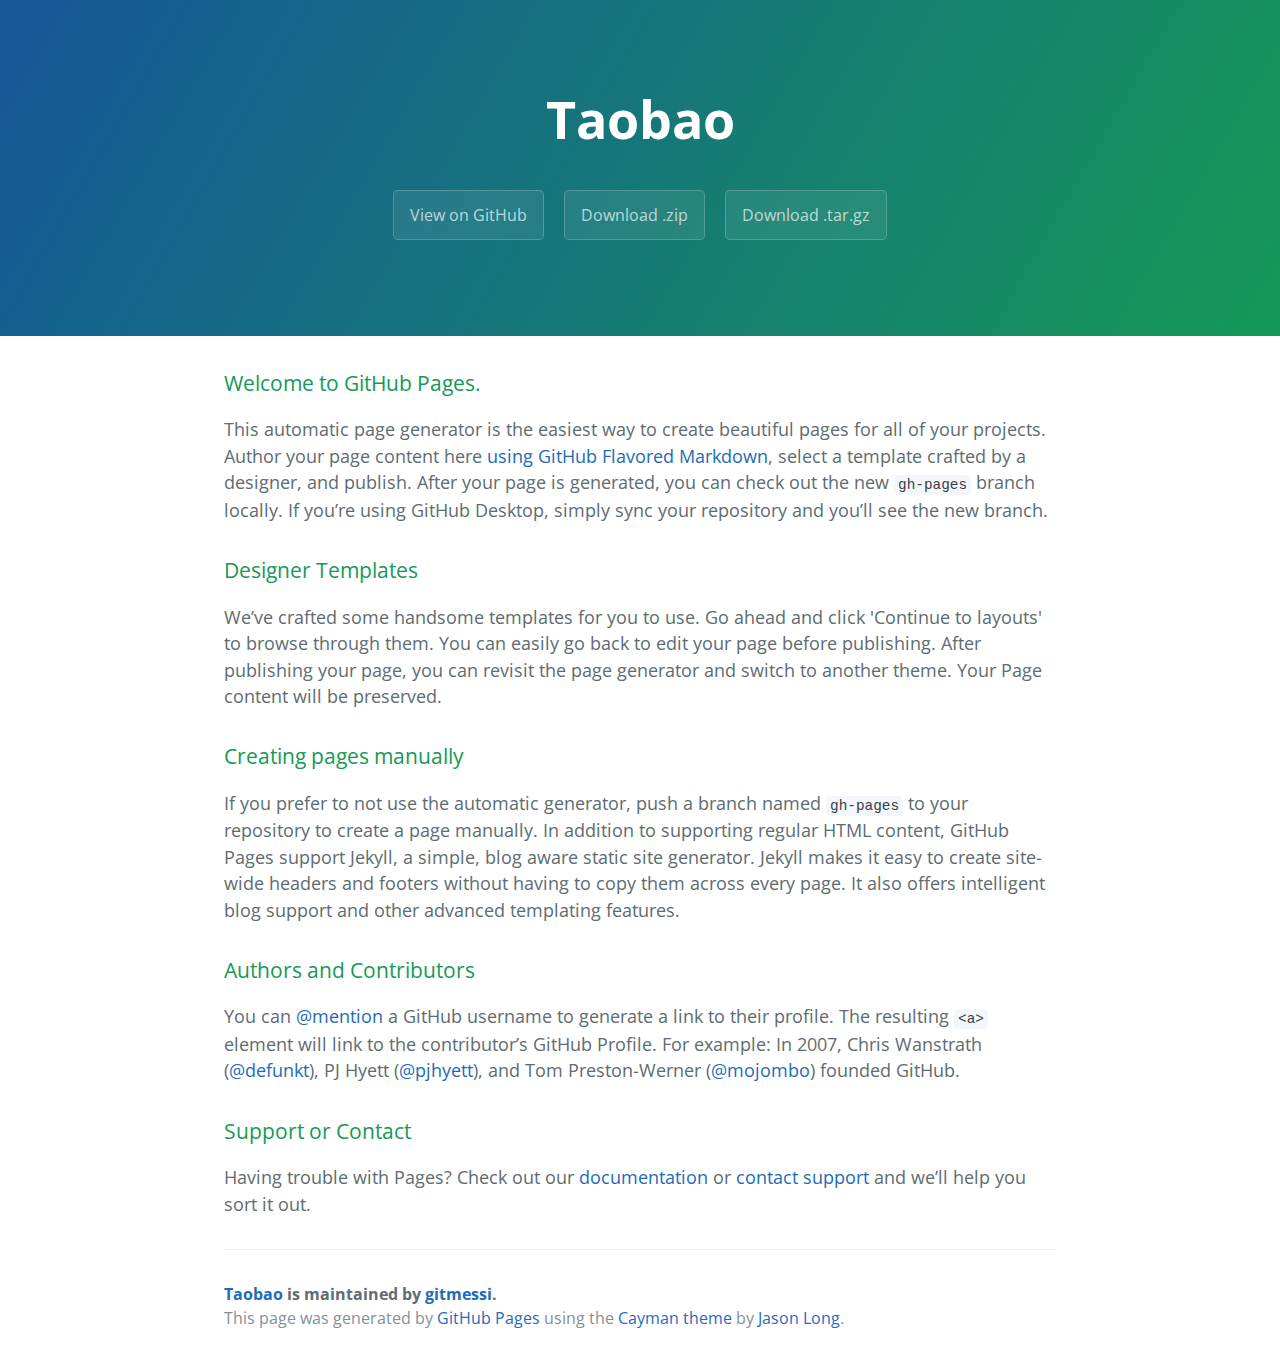
<file: index.html>
<!DOCTYPE html>
<html lang="en-us">
  <head>
    <meta charset="UTF-8">
    <title>Taobao by gitmessi</title>
    <meta name="viewport" content="width=device-width, initial-scale=1">
    <link rel="stylesheet" type="text/css" href="stylesheets/normalize.css" media="screen">
    <link href='https://fonts.googleapis.com/css?family=Open+Sans:400,700' rel='stylesheet' type='text/css'>
    <link rel="stylesheet" type="text/css" href="stylesheets/stylesheet.css" media="screen">
    <link rel="stylesheet" type="text/css" href="stylesheets/github-light.css" media="screen">
  </head>
  <body>
    <section class="page-header">
      <h1 class="project-name">Taobao</h1>
      <h2 class="project-tagline"></h2>
      <a href="https://github.com/gitmessi/taobao" class="btn">View on GitHub</a>
      <a href="https://github.com/gitmessi/taobao/zipball/master" class="btn">Download .zip</a>
      <a href="https://github.com/gitmessi/taobao/tarball/master" class="btn">Download .tar.gz</a>
    </section>

    <section class="main-content">
      <h3>
<a id="welcome-to-github-pages" class="anchor" href="#welcome-to-github-pages" aria-hidden="true"><span aria-hidden="true" class="octicon octicon-link"></span></a>Welcome to GitHub Pages.</h3>

<p>This automatic page generator is the easiest way to create beautiful pages for all of your projects. Author your page content here <a href="https://guides.github.com/features/mastering-markdown/">using GitHub Flavored Markdown</a>, select a template crafted by a designer, and publish. After your page is generated, you can check out the new <code>gh-pages</code> branch locally. If you’re using GitHub Desktop, simply sync your repository and you’ll see the new branch.</p>

<h3>
<a id="designer-templates" class="anchor" href="#designer-templates" aria-hidden="true"><span aria-hidden="true" class="octicon octicon-link"></span></a>Designer Templates</h3>

<p>We’ve crafted some handsome templates for you to use. Go ahead and click 'Continue to layouts' to browse through them. You can easily go back to edit your page before publishing. After publishing your page, you can revisit the page generator and switch to another theme. Your Page content will be preserved.</p>

<h3>
<a id="creating-pages-manually" class="anchor" href="#creating-pages-manually" aria-hidden="true"><span aria-hidden="true" class="octicon octicon-link"></span></a>Creating pages manually</h3>

<p>If you prefer to not use the automatic generator, push a branch named <code>gh-pages</code> to your repository to create a page manually. In addition to supporting regular HTML content, GitHub Pages support Jekyll, a simple, blog aware static site generator. Jekyll makes it easy to create site-wide headers and footers without having to copy them across every page. It also offers intelligent blog support and other advanced templating features.</p>

<h3>
<a id="authors-and-contributors" class="anchor" href="#authors-and-contributors" aria-hidden="true"><span aria-hidden="true" class="octicon octicon-link"></span></a>Authors and Contributors</h3>

<p>You can <a href="https://help.github.com/articles/basic-writing-and-formatting-syntax/#mentioning-users-and-teams" class="user-mention">@mention</a> a GitHub username to generate a link to their profile. The resulting <code>&lt;a&gt;</code> element will link to the contributor’s GitHub Profile. For example: In 2007, Chris Wanstrath (<a href="https://github.com/defunkt" class="user-mention">@defunkt</a>), PJ Hyett (<a href="https://github.com/pjhyett" class="user-mention">@pjhyett</a>), and Tom Preston-Werner (<a href="https://github.com/mojombo" class="user-mention">@mojombo</a>) founded GitHub.</p>

<h3>
<a id="support-or-contact" class="anchor" href="#support-or-contact" aria-hidden="true"><span aria-hidden="true" class="octicon octicon-link"></span></a>Support or Contact</h3>

<p>Having trouble with Pages? Check out our <a href="https://help.github.com/pages">documentation</a> or <a href="https://github.com/contact">contact support</a> and we’ll help you sort it out.</p>

      <footer class="site-footer">
        <span class="site-footer-owner"><a href="https://github.com/gitmessi/taobao">Taobao</a> is maintained by <a href="https://github.com/gitmessi">gitmessi</a>.</span>

        <span class="site-footer-credits">This page was generated by <a href="https://pages.github.com">GitHub Pages</a> using the <a href="https://github.com/jasonlong/cayman-theme">Cayman theme</a> by <a href="https://twitter.com/jasonlong">Jason Long</a>.</span>
      </footer>

    </section>

  
  </body>
</html>
</file>
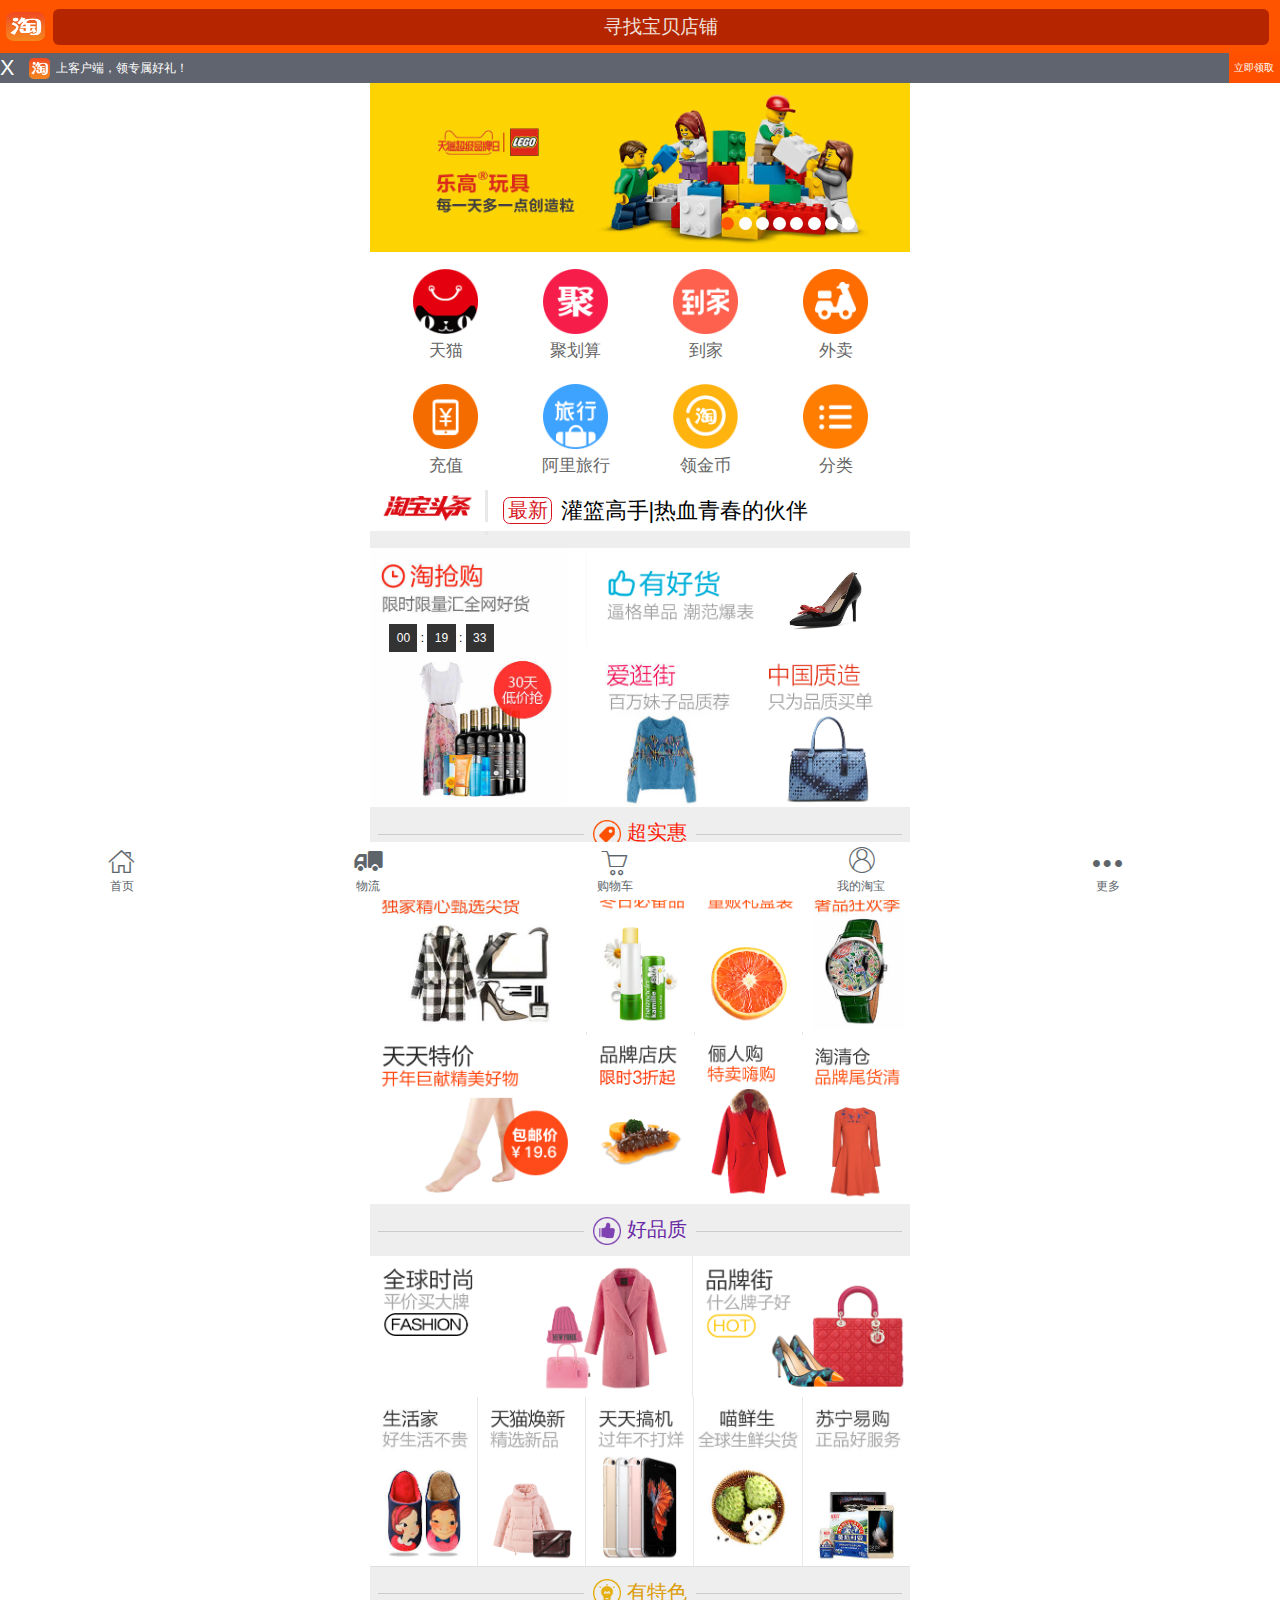
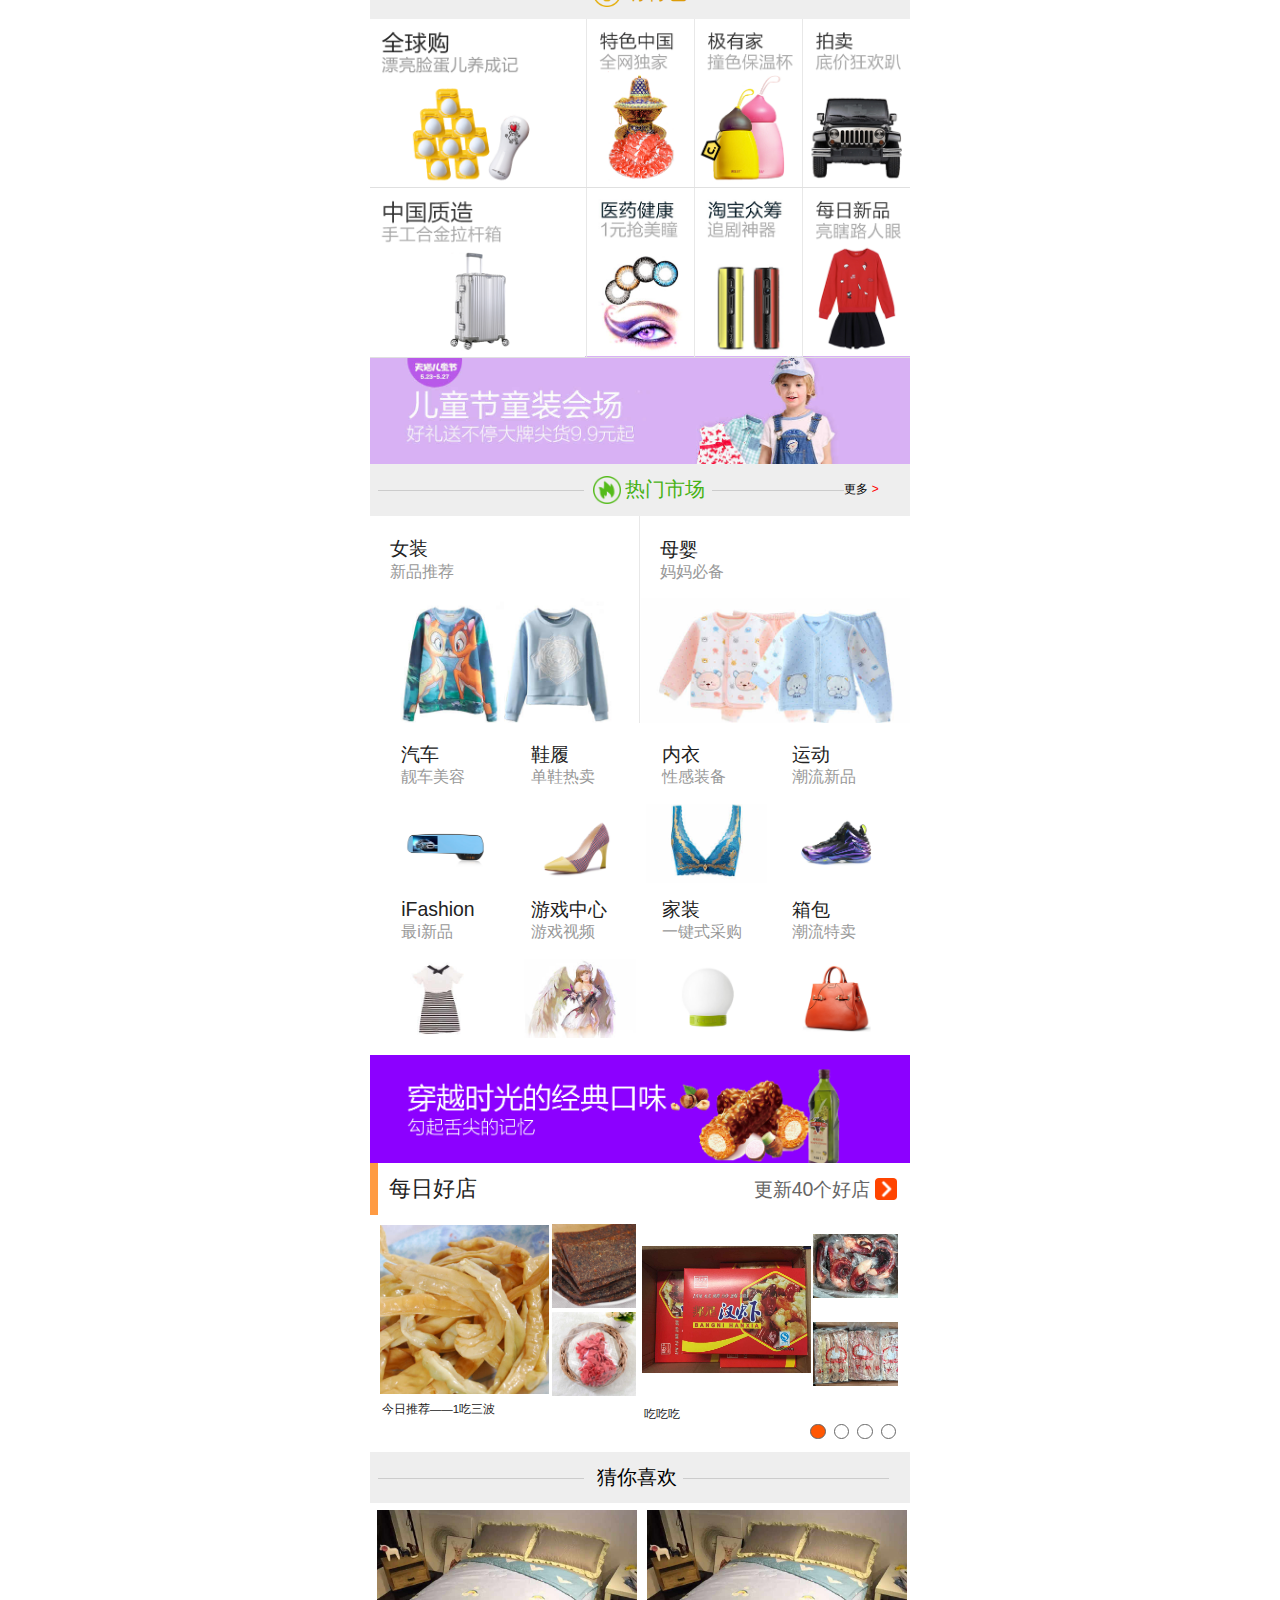
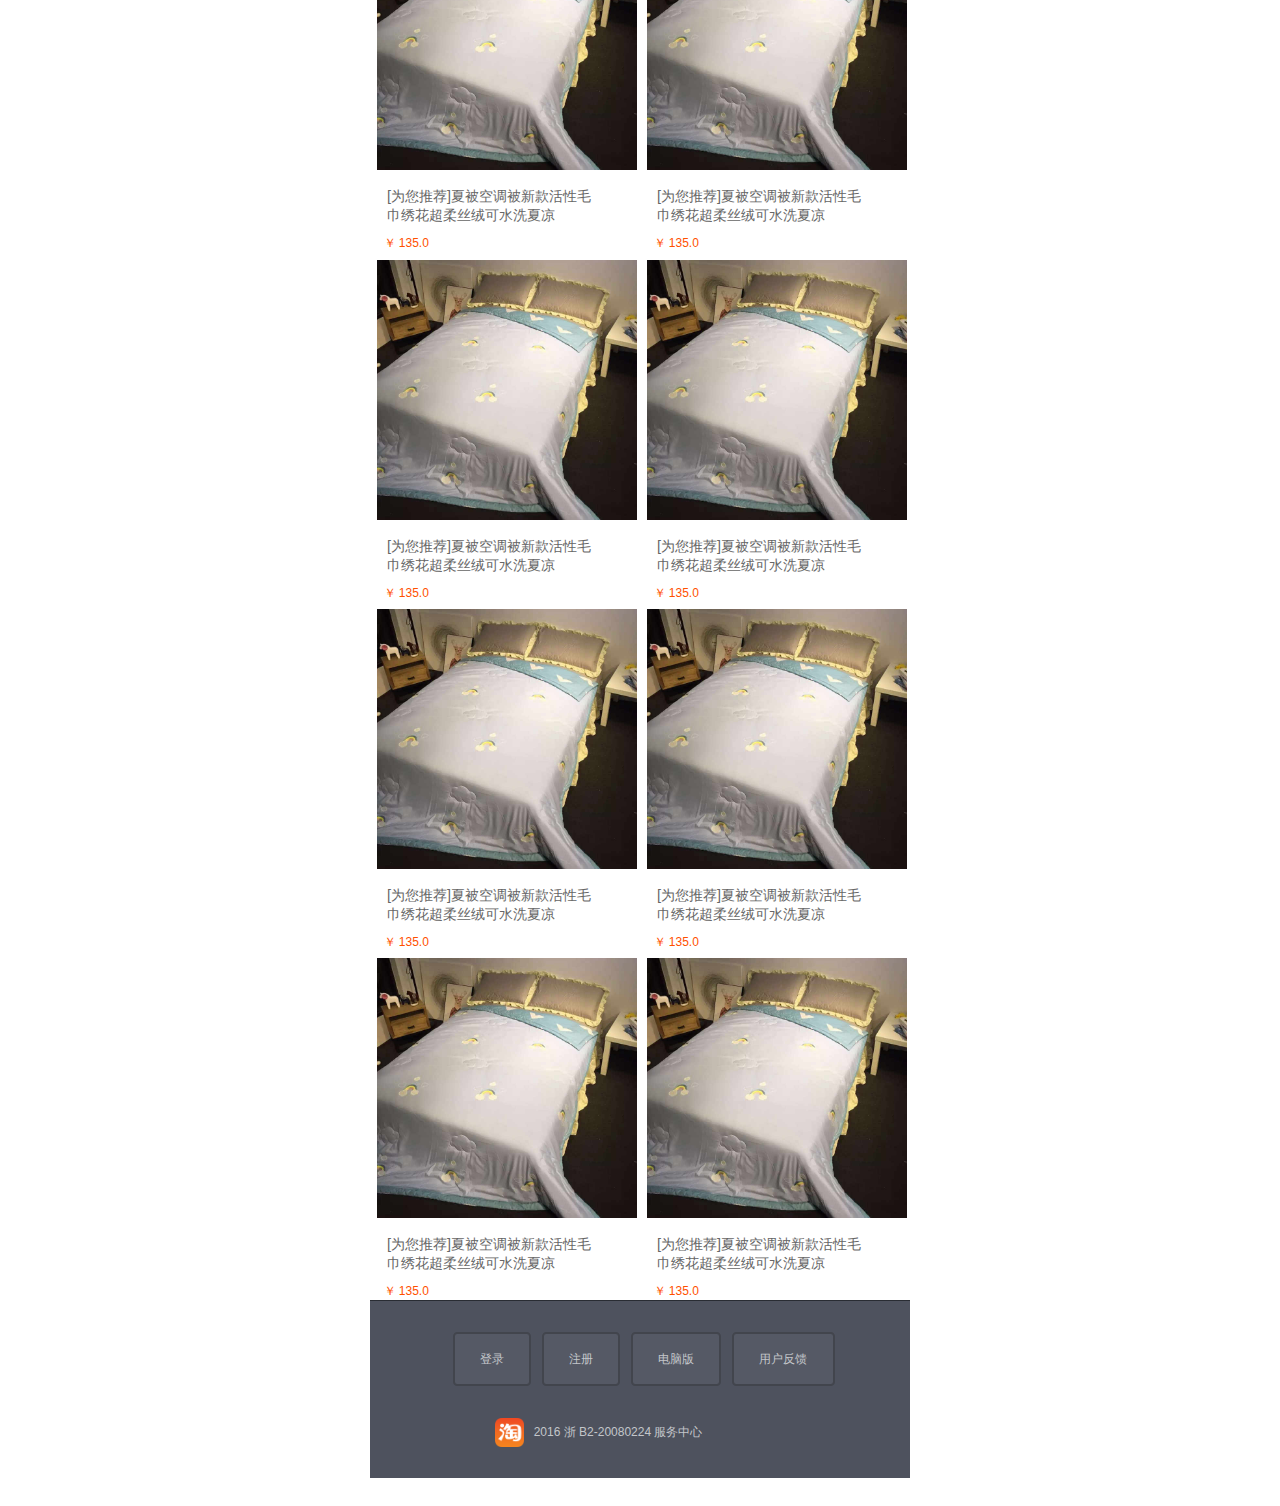
<file: html/taobao.html>
<!DOCTYPE html>
<html lang="en">
<head>
	<!--当前页面编码-->
	<meta charset="UTF-8">
	<title>淘宝首页</title>
	<!--网页关键词-->
	<meta name="keywords" content="">
	<!--网页描述-->
	<meta name="description" content="">
	<!--适配当前屏幕-->
	<!-- <meta name="viewport" content="width=device-width, initial-scale=1.0, maximum-scale=1.0, user-scalable=no"/> -->
	 <!--禁止自动识别电话号码-->
    <meta name="format-detection" content="telephone=no" />
    <!--禁止自动识别邮箱-->
    <meta name="format-detection" content="email=no"  />
    <script type="text/javascript" src="../public/js/flexible_css.js"></script>
	<script type="text/javascript" src="../public/js/flexible.js"></script>
	<link rel="stylesheet" type="text/css" href="../public/css/shouye.css">
	<script type="text/javascript" src="../public/js/jquery.js"></script>
	<script type="text/javascript" src="../public/js/shouye.js"></script>
</head>
<body>
	<header>
		<div class="header-wrap">
			<div class="search">
				<span>
					寻找宝贝店铺
				</span>
			</div>
		</div>
		<div class="scroll-colse">
			<a href="###" class="a-1">X</a>
			<a href="" class="a-2">
				<p>
					<b class="b-1">
						<img src="../public/images/index.png">
					</b>
					<span>上客户端，领专属好礼！</span>
					<b class="b-2">立即领取</b>
				</p>
			</a>
		</div>
	</header>
	
<div class="content">
	<div class="scroll-wrap">
		<div class="slide-banner">
			<ul class="oul">
				<li><img src="../public/images/TB1hPk_JVXXXXX3XXXXdIns_XXX-1125-352.jpg_q50.jpg"></li>
				<li><img src="../public/images/TB1EFrfJVXXXXbOXpXXXXXXXXXX-1125-352.jpg_q50.jpg"></li>
				<li><img src="../public/images/TB15RgGJVXXXXcOXpXXXXXXXXXX-1125-352.jpg_q50.jpg"></li>
				<li><img src="../public/images/TB1ZM7HJVXXXXauXVXXSutbFXXX.jpg_q50.jpg"></li>
				<li><img src="../public/images/TB1fuUNJVXXXXbUXFXXXXXXXXXX-1125-352.jpg_q50.jpg"></li>
				<li><img src="../public/images/TB1kdsIJVXXXXXrXpXXXXXXXXXX-1125-352.jpg_q50.jpg"></li>	
				<li><img src="../public/images/TB1Hg95JVXXXXctXXXXSutbFXXX.jpg_q50.jpg"></li>
				<li><img src="../public/images/TB1zkcIJVXXXXbfXpXXXXXXXXXX-1125-352.jpg_q50.jpg"></li>
			</ul>
			
				<ul class="smal">
					<li class="thistital"></li>
					<li></li>
					<li></li>
					<li></li>
					<li></li>
					<li></li>
					<li></li>
					<li></li>
				</ul>		
		</div>

		<div class="center">
			<div class="center-top">
				<div class="top-1">
					<div class="top-2">
						<div class="top-3">
							<div class="top-4" style="background-image: url(../public/images/TB1eSyDGFXXXXaRXVXXszjdGpXX-140-140.png);"></div>
						</div>
						<div class="tm">
							天猫
						</div>
					</div>
				</div>
				<div class="top-1">
					<div class="top-2">
						<div class="top-3">
							<div class="top-4" style="background-image: url(../public/images/TB1unlMIVXXXXauXXXXszjdGpXX-140-140.png);"></div>
						</div>
						<div class="tm">
							聚划算
						</div>
					</div>
				</div>
				<div class="top-1">
					<div class="top-2">
						<div class="top-3">
							<div class="top-4" style="background-image: url(../public/images/TB12SU6MpXXXXXzXVXXszjdGpXX-140-140.png);"></div>
						</div>
						<div class="tm">
							到家
						</div>
					</div>
				</div>
				<div class="top-1">
					<div class="top-2">
						<div class="top-3">
							<div class="top-4" style="background-image: url(../public/images/TB14wW7JFXXXXbOXFXXszjdGpXX-140-140.png);"></div>
						</div>
						<div class="tm">
							外卖
						</div>
					</div>
				</div>
				<div class="top-1">
					<div class="top-2">
						<div class="top-3">
							<div class="top-4" style="background-image: url(../public/images/TB1pAV7HXXXXXX5aXXXszjdGpXX-140-140.png);"></div>
						</div>
						<div class="tm">
							充值
						</div>
					</div>
				</div>
				<div class="top-1">
					<div class="top-2">
						<div class="top-3">
							<div class="top-4" style="background-image: url(../public/images/TB1GafkKVXXXXcLXFXXszjdGpXX-140-140.png);"></div>
						</div>
						<div class="tm">
							阿里旅行
						</div>
					</div>
				</div>
				<div class="top-1">
					<div class="top-2">
						<div class="top-3">
							<div class="top-4" style="background-image: url(../public/images/TB1hW9KGFXXXXXLXpXXszjdGpXX-140-140.png);"></div>
						</div>
						<div class="tm">
							领金币
						</div>
					</div>
				</div>
				<div class="top-1">
					<div class="top-2">
						<div class="top-3">
							<div class="top-4" style="background-image: url(../public/images/TB1Ed9LGFXXXXc3XXXXszjdGpXX-140-140.png);"></div>
						</div>
						<div class="tm">
							分类
						</div>
					</div>
				</div>
			</div>
			<div class="center-bottom">
				<div class="bottom clearfix">
					<span class="span-1"><img src="../public/images/TB12wM3HXXXXXbxapXXdFmWHFXX-207-60.png"></span>
					<span class="span-2">最新</span>
					<span class="span-3">灌篮高手|热血青春的伙伴</span>
				</div>
				<div class="bottom clearfix">
					<span class="span-1"><img src="../public/images/TB12wM3HXXXXXbxapXXdFmWHFXX-207-60.png"></span>
					<span class="span-2">最新</span>
					<span class="span-3">呵呵呵</span>
				</div>
				<div class="bottom clearfix">
					<span class="span-1"><img src="../public/images/TB12wM3HXXXXXbxapXXdFmWHFXX-207-60.png"></span>
					<span class="span-2">最新</span>
					<span class="span-3">哈哈哈</span>
				</div>
			</div>
		</div>

		<div class="kbg">	
		</div>
	</div>

	<!-- 淘抢购 -->
	<div class="tqg">
		<div class="tqg-1">
			<div class="tqg-1-1">
				<div class="sj">
					<span class="span-1">00</span>
					<span>:</span>
					<span class="span-1">19</span>
					<span>:</span>
					<span class="span-1">33</span>
				</div>
			</div>
		</div>
		<div class="tqg-2">
			<div class="tqg-2-1">
				<div class="left"></div>
				<div class="right"></div>
			</div>
			<div class="tqg-2-2">
				<div class="left-1"></div>
				<div class="right-1"></div>
			</div>
		</div>
	</div>

	<div class="csh">
		<div class="csh-1"></div>
		<div class="csh-2"></div>
		<div class="csh-3">超实惠</div>
		<div class="csh-4"></div>
	</div>

	<!-- 非常大牌 -->
	<div class="dp">
		<div class="dp-1"></div>
		<div class="dp-2"></div>
		<div class="dp-3"></div>
		<div class="dp-2"></div>
		<div class="dp-4"></div>
		<div class="dp-2"></div>
		<div class="dp-5"></div>
	</div>
	<div class="dp2">
		<div class="dp-1"></div>
		<div class="dp-2"></div>
		<div class="dp-3"></div>
		<div class="dp-2"></div>
		<div class="dp-4"></div>
		<div class="dp-2"></div>
		<div class="dp-5"></div>
	</div>

	<div class="hpz">
		<div class="csh-1"></div>
		<div class="csh-2"></div>
		<div class="csh-3">好品质</div>
		<div class="csh-4"></div>
	</div>


	<!-- 好品质 -->
	<div class="qqs">
		<div class="qqs-1"></div>
		<div class="qqs-2"></div>
		<div class="qqs-3"></div>
	</div>
	<div class="qqs2">
		<div class="qqs-1"></div>
		<div class="qqs-2"></div>
		<div class="qqs-3"></div>
		<div class="qqs-2"></div>
		<div class="qqs-4"></div>
		<div class="qqs-2"></div>
		<div class="qqs-5"></div>
		<div class="qqs-2"></div>
		<div class="qqs-6"></div>
		<div class="qqs-7"></div>
	</div>



	<div class="yts">
		<div class="csh-1"></div>
		<div class="csh-2"></div>
		<div class="csh-3">有特色</div>
		<div class="csh-4"></div>
	</div>

	<!-- 有特色 -->

	<div class="qqg">
		<div class="qqg-1"></div>
		<div class="qqg-2"></div>
		<div class="qqg-3"></div>
		<div class="qqg-2"></div>
		<div class="qqg-4"></div>
		<div class="qqg-2"></div>
		<div class="qqg-5"></div>
		<div class="qqg-6"></div>
	</div>
	<div class="qqg2">
		<div class="qqg-1"></div>
		<div class="qqg-2"></div>
		<div class="qqg-3"></div>
		<div class="qqg-2"></div>
		<div class="qqg-4"></div>
		<div class="qqg-2"></div>
		<div class="qqg-5"></div>
		<div class="qqg-6"></div>
	</div>

	<div class="bj">		
	</div>

	<div class="rmsc">
		<div class="csh-1"></div>
		<div class="csh-2"></div>
		<div class="csh-3">热门市场</div>
		<div class="csh-4"></div>
		<div class="csh-5">更多 <span> ></span></div>
	</div>

	<div class="sc">
		<div class="sc-1">
			<div class="sc-1-1">女装</div>
			<div class="sc-1-2">新品推荐</div>
			<div class="sc-1-3"></div>
		</div>
		<div class="sc-2"></div>
		<div class="sc-3">
			<div class="sc-3-1">母婴</div>
			<div class="sc-3-2">妈妈必备</div>
			<div class="sc-3-3"></div>
		</div>		
	</div>


	<div class="sc2">
		<div class="py">
			<div class="sc-1">
				<div class="sc-1-1">汽车</div>
				<div class="sc-1-2">靓车美容</div>
				<div class="sc-1-3"></div>
			</div>
		</div>
		<div class="sc-2"></div>
		<div class="sc-3">
			<div class="sc-3-1">鞋履</div>
			<div class="sc-3-2">单鞋热卖</div>
			<div class="sc-3-3"></div>
		</div>
		<div class="sc-2"></div>
		<div class="sc-4">
			<div class="sc-4-1">内衣</div>
			<div class="sc-4-2">性感装备</div>
			<div class="sc-4-3"></div>
		</div>
		<div class="sc-5">
			<div class="sc-5-1">运动</div>
			<div class="sc-5-2">潮流新品</div>
			<div class="sc-5-3"></div>
		</div>
	</div>

	<div class="sc3">
		<div class="py">
			<div class="sc-1">
				<div class="sc-1-1">iFashion</div>
				<div class="sc-1-2">最i新品</div>
				<div class="sc-1-3"></div>
			</div>
		</div>
		<div class="sc-2"></div>
		<div class="sc-3">
			<div class="sc-3-1">游戏中心</div>
			<div class="sc-3-2">游戏视频</div>
			<div class="sc-3-3"></div>
		</div>
		<div class="sc-2"></div>
		<div class="sc-4">
			<div class="sc-4-1">家装</div>
			<div class="sc-4-2">一键式采购</div>
			<div class="sc-4-3"></div>
		</div>
		<div class="sc-5">
			<div class="sc-5-1">箱包</div>
			<div class="sc-5-2">潮流特卖</div>
			<div class="sc-5-3"></div>
		</div>
	</div>

	<div class="jdsk"></div>

	<!-- 每日好店 -->
	<div class="hd">
		<div class="hd-1"></div>
		<div class="hd-2">每日好店</div>
		<div class="hd-3">
			<div class="hd-3-1">更新40个好店</div>
			<div class="hd-3-2"></div>
		</div>
	</div>

	<div class="gengxin">
		<ul class="oul">
			<li class="li-1">
				<div class="d1">
					<div class="left-1">
						<div class="left-1-1">
							<div class="m1"></div>
							<div class="m2">
								<div class="m2-1"></div>
								<div class="m2-2"></div>
							</div>
						</div>
						<div class="left-1-2">今日推荐——1吃三波</div>
					</div>
					<div class="right-1">
						<div class="top">
							<div class="top-1"></div>
							<div class="top-2">
								<div class="top-2-1"></div>
								<div class="top-2-2"></div>
							</div>
						</div>
						<div class="bottom">
							吃吃吃
						</div>
					</div>
				</div>
			</li>
			<li class="li-2">
				<div class="d1">
					<div class="left-1">
						<div class="left-1-1">
							<div class="m1"></div>
							<div class="m2">
								<div class="m2-1"></div>
								<div class="m2-2"></div>
							</div>
						</div>
						<div class="left-1-2">包包控</div>
					</div>
					<div class="right-1">
						<div class="top">
							<div class="top-1"></div>
							<div class="top-2">
								<div class="top-2-1"></div>
								<div class="top-2-2"></div>
							</div>
						</div>
						<div class="bottom">
							生活家——爱的杂货铺
						</div>
					</div>
				</div>
			</li>
			<li class="li-3">
				<div class="d1">
					<div class="left-1">
						<div class="left-1-1">
							<div class="m1"></div>
							<div class="m2">
								<div class="m2-1"></div>
								<div class="m2-2"></div>
							</div>
						</div>
						<div class="left-1-2">包包控</div>
					</div>
					<div class="right-1">
						<div class="top">
							<div class="top-1"></div>
							<div class="top-2">
								<div class="top-2-1"></div>
								<div class="top-2-2"></div>
							</div>
						</div>
						<div class="bottom">
							生活家——爱的杂货铺
						</div>
					</div>
				</div>
			</li>
			<li class="li-4">
				<div class="d1">
					<div class="left-1">
						<div class="left-1-1">
							<div class="m1"></div>
							<div class="m2">
								<div class="m2-1"></div>
								<div class="m2-2"></div>
							</div>
						</div>
						<div class="left-1-2">包包控</div>
					</div>
					<div class="right-1">
						<div class="top">
							<div class="top-1"></div>
							<div class="top-2">
								<div class="top-2-1"></div>
								<div class="top-2-2"></div>
							</div>
						</div>
						<div class="bottom">
							生活家——爱的杂货铺
						</div>
					</div>
				</div>
			</li>
		</ul>
		<div class="smal1">
			<ul>
				<li class="thistitle"></li>
				<li></li>
				<li></li>
				<li></li>
			</ul>
		</div>
	</div>

	<!-- 猜你喜欢 -->
	<div class="cnxh">
		<div class="csh-1"></div>
		
		<div class="csh-3">猜你喜欢</div>
		<div class="csh-4"></div>
	</div>

	<div class="guess">
		<div class="g-1">
			<div class="p"></div>
			<div class="t">[为您推荐]夏被空调被新款活性毛巾绣花超柔丝绒可水洗夏凉</div>
			<div class="m">￥ 135.0</div>
		</div>
		<div class="g-2">
			<div class="p"></div>
			<div class="t">[为您推荐]夏被空调被新款活性毛巾绣花超柔丝绒可水洗夏凉</div>
			<div class="m">￥ 135.0</div>
		</div>
		<div class="g-3">
			<div class="p"></div>
			<div class="t">[为您推荐]夏被空调被新款活性毛巾绣花超柔丝绒可水洗夏凉</div>
			<div class="m">￥ 135.0</div>
		</div>
		<div class="g-4">
			<div class="p"></div>
			<div class="t">[为您推荐]夏被空调被新款活性毛巾绣花超柔丝绒可水洗夏凉</div>
			<div class="m">￥ 135.0</div>
		</div>
		<div class="g-5">
			<div class="p"></div>
			<div class="t">[为您推荐]夏被空调被新款活性毛巾绣花超柔丝绒可水洗夏凉</div>
			<div class="m">￥ 135.0</div>
		</div>
		<div class="g-6">
			<div class="p"></div>
			<div class="t">[为您推荐]夏被空调被新款活性毛巾绣花超柔丝绒可水洗夏凉</div>
			<div class="m">￥ 135.0</div>
		</div>
		<div class="g-7">
			<div class="p"></div>
			<div class="t">[为您推荐]夏被空调被新款活性毛巾绣花超柔丝绒可水洗夏凉</div>
			<div class="m">￥ 135.0</div>
		</div>
		<div class="g-8">
			<div class="p"></div>
			<div class="t">[为您推荐]夏被空调被新款活性毛巾绣花超柔丝绒可水洗夏凉</div>
			<div class="m">￥ 135.0</div>
		</div>
	</div>

	<!-- 底部 -->
	<div class="foot">
		<div class="button">
			<a href="">登录</a>
			<a href="">注册</a>
			<a href="">电脑版</a>
			<a href="">用户反馈</a>
		</div>
		<div class="copy">
			2016 浙 B2-20080224
			<a href="">服务中心</a>
		</div>
	</div>
</div>
	<footer>
		<a href="" class="home-1">
			<span><i class="iconfont">&#xe604;</i></span>
			<p>首页</p>
		</a>
		<a href="" class="home-2">
			<span><i class="iconfont">&#xe74e;</i></span>
			<p>物流</p>
		</a>

		<a href="" class="home-3">
			<span><i class="iconfont">&#xe654;</i></span>
			<p>购物车</p>
		</a>

		<a href="" class="home-4">
			<span><i class="iconfont">&#xe603;</i></span>
			<p>我的淘宝</p>
		</a>

		<a href="" class="home-5">
			<span><i class="iconfont">&#xf0013;</i></span>
			<p>更多</p>
		</a>

	</footer>
</body>
</html>
</file>
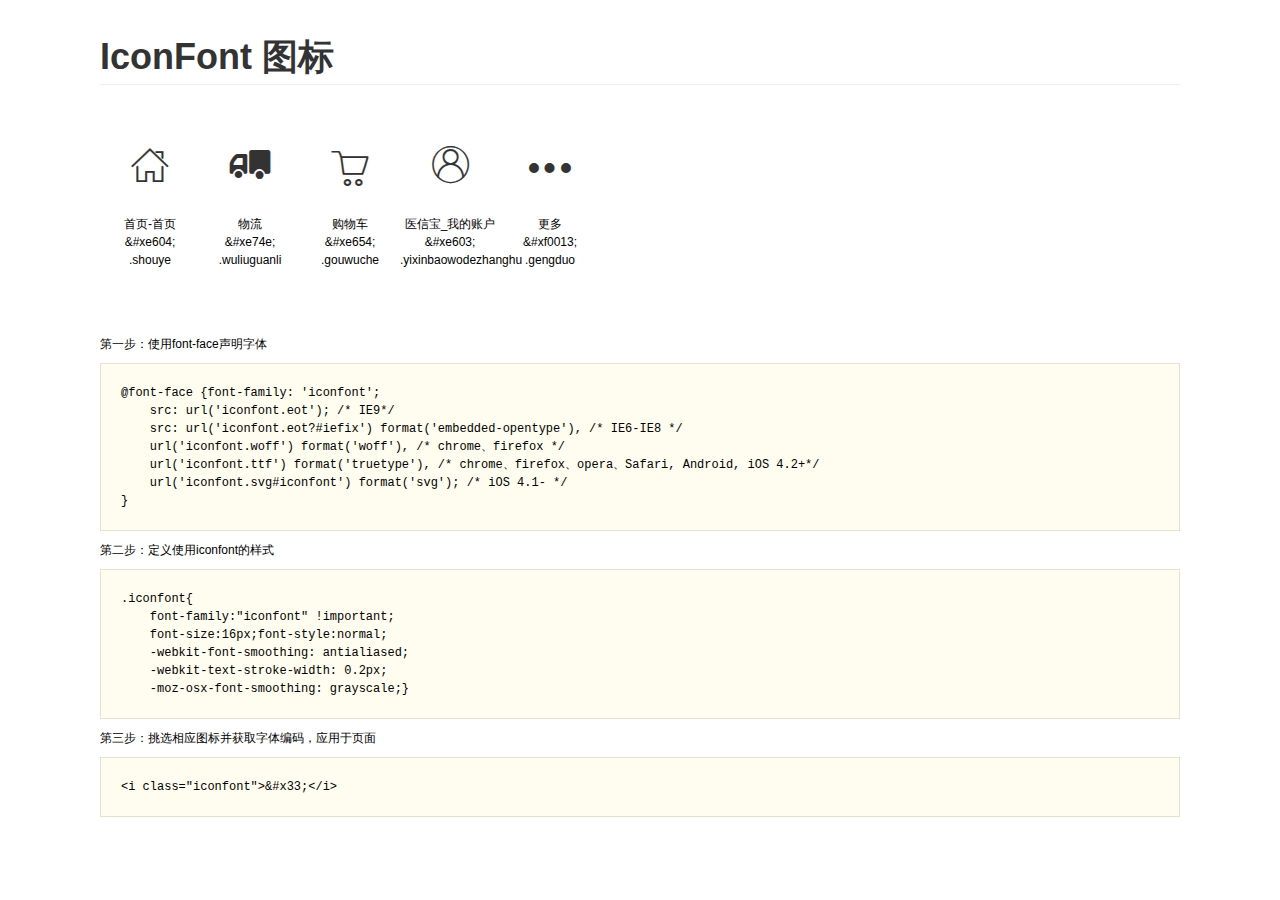
<file: public/iconfont/demo.html>
<!DOCTYPE html>
<html>
<head>
    <meta charset="utf-8"/>
    <title>IconFont</title>
    <link rel="stylesheet" href="demo.css">
    <link rel="stylesheet" href="iconfont.css">
</head>
<body>
    <div class="main">
        <h1>IconFont 图标</h1>
        <ul class="icon_lists clear">
            
                <li>
                <i class="icon iconfont">&#xe604;</i>
                    <div class="name">首页-首页</div>
                    <div class="code">&amp;#xe604;</div>
                    <div class="fontclass">.shouye</div>
                </li>
            
                <li>
                <i class="icon iconfont">&#xe74e;</i>
                    <div class="name">物流</div>
                    <div class="code">&amp;#xe74e;</div>
                    <div class="fontclass">.wuliuguanli</div>
                </li>
            
                <li>
                <i class="icon iconfont">&#xe654;</i>
                    <div class="name">购物车</div>
                    <div class="code">&amp;#xe654;</div>
                    <div class="fontclass">.gouwuche</div>
                </li>
            
                <li>
                <i class="icon iconfont">&#xe603;</i>
                    <div class="name">医信宝_我的账户</div>
                    <div class="code">&amp;#xe603;</div>
                    <div class="fontclass">.yixinbaowodezhanghu</div>
                </li>
            
                <li>
                <i class="icon iconfont">&#xf0013;</i>
                    <div class="name">更多</div>
                    <div class="code">&amp;#xf0013;</div>
                    <div class="fontclass">.gengduo</div>
                </li>
            
        </ul>


        <div class="helps">
            第一步：使用font-face声明字体
            <pre>
@font-face {font-family: 'iconfont';
    src: url('iconfont.eot'); /* IE9*/
    src: url('iconfont.eot?#iefix') format('embedded-opentype'), /* IE6-IE8 */
    url('iconfont.woff') format('woff'), /* chrome、firefox */
    url('iconfont.ttf') format('truetype'), /* chrome、firefox、opera、Safari, Android, iOS 4.2+*/
    url('iconfont.svg#iconfont') format('svg'); /* iOS 4.1- */
}
</pre>
第二步：定义使用iconfont的样式
            <pre>
.iconfont{
    font-family:"iconfont" !important;
    font-size:16px;font-style:normal;
    -webkit-font-smoothing: antialiased;
    -webkit-text-stroke-width: 0.2px;
    -moz-osx-font-smoothing: grayscale;}
</pre>
第三步：挑选相应图标并获取字体编码，应用于页面
<pre>
&lt;i class="iconfont"&gt;&amp;#x33;&lt;/i&gt;
</pre>
        </div>

    </div>
</body>
</html>
</file>
<file: stylesheets/stylesheet.css>
* {
  box-sizing: border-box; }

body {
  padding: 0;
  margin: 0;
  font-family: "Open Sans", "Helvetica Neue", Helvetica, Arial, sans-serif;
  font-size: 16px;
  line-height: 1.5;
  color: #606c71; }

a {
  color: #1e6bb8;
  text-decoration: none; }
  a:hover {
    text-decoration: underline; }

.btn {
  display: inline-block;
  margin-bottom: 1rem;
  color: rgba(255, 255, 255, 0.7);
  background-color: rgba(255, 255, 255, 0.08);
  border-color: rgba(255, 255, 255, 0.2);
  border-style: solid;
  border-width: 1px;
  border-radius: 0.3rem;
  transition: color 0.2s, background-color 0.2s, border-color 0.2s; }
  .btn + .btn {
    margin-left: 1rem; }

.btn:hover {
  color: rgba(255, 255, 255, 0.8);
  text-decoration: none;
  background-color: rgba(255, 255, 255, 0.2);
  border-color: rgba(255, 255, 255, 0.3); }

@media screen and (min-width: 64em) {
  .btn {
    padding: 0.75rem 1rem; } }

@media screen and (min-width: 42em) and (max-width: 64em) {
  .btn {
    padding: 0.6rem 0.9rem;
    font-size: 0.9rem; } }

@media screen and (max-width: 42em) {
  .btn {
    display: block;
    width: 100%;
    padding: 0.75rem;
    font-size: 0.9rem; }
    .btn + .btn {
      margin-top: 1rem;
      margin-left: 0; } }

.page-header {
  color: #fff;
  text-align: center;
  background-color: #159957;
  background-image: linear-gradient(120deg, #155799, #159957); }

@media screen and (min-width: 64em) {
  .page-header {
    padding: 5rem 6rem; } }

@media screen and (min-width: 42em) and (max-width: 64em) {
  .page-header {
    padding: 3rem 4rem; } }

@media screen and (max-width: 42em) {
  .page-header {
    padding: 2rem 1rem; } }

.project-name {
  margin-top: 0;
  margin-bottom: 0.1rem; }

@media screen and (min-width: 64em) {
  .project-name {
    font-size: 3.25rem; } }

@media screen and (min-width: 42em) and (max-width: 64em) {
  .project-name {
    font-size: 2.25rem; } }

@media screen and (max-width: 42em) {
  .project-name {
    font-size: 1.75rem; } }

.project-tagline {
  margin-bottom: 2rem;
  font-weight: normal;
  opacity: 0.7; }

@media screen and (min-width: 64em) {
  .project-tagline {
    font-size: 1.25rem; } }

@media screen and (min-width: 42em) and (max-width: 64em) {
  .project-tagline {
    font-size: 1.15rem; } }

@media screen and (max-width: 42em) {
  .project-tagline {
    font-size: 1rem; } }

.main-content :first-child {
  margin-top: 0; }
.main-content img {
  max-width: 100%; }
.main-content h1, .main-content h2, .main-content h3, .main-content h4, .main-content h5, .main-content h6 {
  margin-top: 2rem;
  margin-bottom: 1rem;
  font-weight: normal;
  color: #159957; }
.main-content p {
  margin-bottom: 1em; }
.main-content code {
  padding: 2px 4px;
  font-family: Consolas, "Liberation Mono", Menlo, Courier, monospace;
  font-size: 0.9rem;
  color: #383e41;
  background-color: #f3f6fa;
  border-radius: 0.3rem; }
.main-content pre {
  padding: 0.8rem;
  margin-top: 0;
  margin-bottom: 1rem;
  font: 1rem Consolas, "Liberation Mono", Menlo, Courier, monospace;
  color: #567482;
  word-wrap: normal;
  background-color: #f3f6fa;
  border: solid 1px #dce6f0;
  border-radius: 0.3rem; }
  .main-content pre > code {
    padding: 0;
    margin: 0;
    font-size: 0.9rem;
    color: #567482;
    word-break: normal;
    white-space: pre;
    background: transparent;
    border: 0; }
.main-content .highlight {
  margin-bottom: 1rem; }
  .main-content .highlight pre {
    margin-bottom: 0;
    word-break: normal; }
.main-content .highlight pre, .main-content pre {
  padding: 0.8rem;
  overflow: auto;
  font-size: 0.9rem;
  line-height: 1.45;
  border-radius: 0.3rem; }
.main-content pre code, .main-content pre tt {
  display: inline;
  max-width: initial;
  padding: 0;
  margin: 0;
  overflow: initial;
  line-height: inherit;
  word-wrap: normal;
  background-color: transparent;
  border: 0; }
  .main-content pre code:before, .main-content pre code:after, .main-content pre tt:before, .main-content pre tt:after {
    content: normal; }
.main-content ul, .main-content ol {
  margin-top: 0; }
.main-content blockquote {
  padding: 0 1rem;
  margin-left: 0;
  color: #819198;
  border-left: 0.3rem solid #dce6f0; }
  .main-content blockquote > :first-child {
    margin-top: 0; }
  .main-content blockquote > :last-child {
    margin-bottom: 0; }
.main-content table {
  display: block;
  width: 100%;
  overflow: auto;
  word-break: normal;
  word-break: keep-all; }
  .main-content table th {
    font-weight: bold; }
  .main-content table th, .main-content table td {
    padding: 0.5rem 1rem;
    border: 1px solid #e9ebec; }
.main-content dl {
  padding: 0; }
  .main-content dl dt {
    padding: 0;
    margin-top: 1rem;
    font-size: 1rem;
    font-weight: bold; }
  .main-content dl dd {
    padding: 0;
    margin-bottom: 1rem; }
.main-content hr {
  height: 2px;
  padding: 0;
  margin: 1rem 0;
  background-color: #eff0f1;
  border: 0; }

@media screen and (min-width: 64em) {
  .main-content {
    max-width: 64rem;
    padding: 2rem 6rem;
    margin: 0 auto;
    font-size: 1.1rem; } }

@media screen and (min-width: 42em) and (max-width: 64em) {
  .main-content {
    padding: 2rem 4rem;
    font-size: 1.1rem; } }

@media screen and (max-width: 42em) {
  .main-content {
    padding: 2rem 1rem;
    font-size: 1rem; } }

.site-footer {
  padding-top: 2rem;
  margin-top: 2rem;
  border-top: solid 1px #eff0f1; }

.site-footer-owner {
  display: block;
  font-weight: bold; }

.site-footer-credits {
  color: #819198; }

@media screen and (min-width: 64em) {
  .site-footer {
    font-size: 1rem; } }

@media screen and (min-width: 42em) and (max-width: 64em) {
  .site-footer {
    font-size: 1rem; } }

@media screen and (max-width: 42em) {
  .site-footer {
    font-size: 0.9rem; } }
</file>
<file: stylesheets/github-light.css>
/*
The MIT License (MIT)

Copyright (c) 2016 GitHub, Inc.

Permission is hereby granted, free of charge, to any person obtaining a copy
of this software and associated documentation files (the "Software"), to deal
in the Software without restriction, including without limitation the rights
to use, copy, modify, merge, publish, distribute, sublicense, and/or sell
copies of the Software, and to permit persons to whom the Software is
furnished to do so, subject to the following conditions:

The above copyright notice and this permission notice shall be included in all
copies or substantial portions of the Software.

THE SOFTWARE IS PROVIDED "AS IS", WITHOUT WARRANTY OF ANY KIND, EXPRESS OR
IMPLIED, INCLUDING BUT NOT LIMITED TO THE WARRANTIES OF MERCHANTABILITY,
FITNESS FOR A PARTICULAR PURPOSE AND NONINFRINGEMENT. IN NO EVENT SHALL THE
AUTHORS OR COPYRIGHT HOLDERS BE LIABLE FOR ANY CLAIM, DAMAGES OR OTHER
LIABILITY, WHETHER IN AN ACTION OF CONTRACT, TORT OR OTHERWISE, ARISING FROM,
OUT OF OR IN CONNECTION WITH THE SOFTWARE OR THE USE OR OTHER DEALINGS IN THE
SOFTWARE.

*/

.pl-c /* comment */ {
  color: #969896;
}

.pl-c1 /* constant, variable.other.constant, support, meta.property-name, support.constant, support.variable, meta.module-reference, markup.raw, meta.diff.header */,
.pl-s .pl-v /* string variable */ {
  color: #0086b3;
}

.pl-e /* entity */,
.pl-en /* entity.name */ {
  color: #795da3;
}

.pl-smi /* variable.parameter.function, storage.modifier.package, storage.modifier.import, storage.type.java, variable.other */,
.pl-s .pl-s1 /* string source */ {
  color: #333;
}

.pl-ent /* entity.name.tag */ {
  color: #63a35c;
}

.pl-k /* keyword, storage, storage.type */ {
  color: #a71d5d;
}

.pl-s /* string */,
.pl-pds /* punctuation.definition.string, string.regexp.character-class */,
.pl-s .pl-pse .pl-s1 /* string punctuation.section.embedded source */,
.pl-sr /* string.regexp */,
.pl-sr .pl-cce /* string.regexp constant.character.escape */,
.pl-sr .pl-sre /* string.regexp source.ruby.embedded */,
.pl-sr .pl-sra /* string.regexp string.regexp.arbitrary-repitition */ {
  color: #183691;
}

.pl-v /* variable */ {
  color: #ed6a43;
}

.pl-id /* invalid.deprecated */ {
  color: #b52a1d;
}

.pl-ii /* invalid.illegal */ {
  color: #f8f8f8;
  background-color: #b52a1d;
}

.pl-sr .pl-cce /* string.regexp constant.character.escape */ {
  font-weight: bold;
  color: #63a35c;
}

.pl-ml /* markup.list */ {
  color: #693a17;
}

.pl-mh /* markup.heading */,
.pl-mh .pl-en /* markup.heading entity.name */,
.pl-ms /* meta.separator */ {
  font-weight: bold;
  color: #1d3e81;
}

.pl-mq /* markup.quote */ {
  color: #008080;
}

.pl-mi /* markup.italic */ {
  font-style: italic;
  color: #333;
}

.pl-mb /* markup.bold */ {
  font-weight: bold;
  color: #333;
}

.pl-md /* markup.deleted, meta.diff.header.from-file */ {
  color: #bd2c00;
  background-color: #ffecec;
}

.pl-mi1 /* markup.inserted, meta.diff.header.to-file */ {
  color: #55a532;
  background-color: #eaffea;
}

.pl-mdr /* meta.diff.range */ {
  font-weight: bold;
  color: #795da3;
}

.pl-mo /* meta.output */ {
  color: #1d3e81;
}
</file>
<file: public/css/shouye.css>
@charset 'utf-8';
@font-face {
  font-family: 'iconfont';
  src: url('../iconfont/iconfont.eot');
  src: url('../iconfont/iconfont.eot?#iefix') format('embedded-opentype'), /* IE6-IE8 */ url('../iconfont/iconfont.woff') format('woff'), /* chrome、firefox */ url('../iconfont/iconfont.ttf') format('truetype'), /* chrome、firefox、opera、Safari, Android, iOS 4.2+*/ url('../iconfont/iconfont.svg#iconfont') format('svg');
  
  /* IE9*/
  /* iOS 4.1- */
}
.iconfont {
  font-family: "iconfont" !important;
  font-size: 16px;
  font-style: normal;
  -webkit-font-smoothing: antialiased;
  -webkit-text-stroke-width: 0.2px;
  -moz-osx-font-smoothing: grayscale;
}
.clearfix {
  clear: both;
  display: table;
  content: '';
}
* {
  margin: 0;
  padding: 0;
}
a {
  text-decoration: none;
}
ul {
  list-style: none;
}
header {
  position: fixed;
  top: 0;
  width: 100%;
  z-index: 99;
  background-color: #FE5400;
}
header .header-wrap {
  padding-left: 0.986667rem;
  padding-top: 0.16rem;
  padding-bottom: 0.16rem;
  background-size: 0.72rem 0.533333rem;
  background-position: 0.12rem center;
  background-image: url(../images/index.png);
  background-repeat: no-repeat;
  padding-right: 0.2rem;
}
header .header-wrap .search {
  width: 100%;
  box-sizing: border-box;
  background-color: #B52600;
  text-align: center;
  border-radius: 0.106667rem;
}
header .header-wrap .search span {
  color: #F0E0DC;
  display: inline-block;
  height: 0.666667rem;
  line-height: 0.666667rem;
  font-size: 0.346667rem;
}
header .scroll-colse {
  background-color: #5f646e;
  width: 100%;
  height: 0.56rem;
  position: relative;
}
header .scroll-colse .a-1 {
  position: absolute;
  left: 0;
  top: 0;
  height: 0.56rem;
  line-height: 0.56rem;
  width: 0.466667rem;
  font-size: 0.4rem;
  color: #fff;
}
header .scroll-colse .a-2 {
  color: #fff;
  height: 100%;
  display: block;
}
header .scroll-colse .a-2 p {
  margin: 0 0 0 0.533333rem;
  display: flex;
  height: 100%;
  overflow: hidden;
  align-items: center;
}
header .scroll-colse .a-2 p .b-1 {
  margin: 0 0.106667rem 0 0;
  width: 0.4rem;
  height: 0.4rem;
  display: inline-block;
}
header .scroll-colse .a-2 p .b-1 img {
  height: 100%;
  width: 100%;
}
header .scroll-colse .a-2 p span {
  flex: 1;
  display: block;
  line-height: 120%;
  padding-right: 0.133333rem;
}
header .scroll-colse .a-2 p .b-2 {
  display: flex;
  align-items: center;
  color: #fff;
  background-color: #FF5000;
  font-size: 0.186667rem;
  font-weight: normal;
  height: 100%;
  text-align: center;
  padding: 0 0.106667rem;
}
.content {
  padding-top: 1.54rem;
  width: 10rem;
  margin: 0 auto;
}
.scroll-wrap {
  width: 100%;
}
.scroll-wrap .slide-banner {
  width: 100%;
  overflow: hidden;
  height: 3.125rem;
  position: relative;
}
.scroll-wrap .slide-banner .oul {
  width: 800%;
  position: absolute;
  left: 0;
  top: 0;
  overflow: hidden;
}
.scroll-wrap .slide-banner .oul li {
  float: left;
  width: 10rem;
  height: 3.125rem;
}
.scroll-wrap .slide-banner .oul li img {
  height: 100%;
  width: 100%;
}
.scroll-wrap .slide-banner .smal {
  width: 3.493333rem;
  height: 0.253333rem;
  position: absolute;
  bottom: 0.4rem;
  right: 0.0rem;
}
.scroll-wrap .slide-banner .smal li {
  float: left;
  width: 0.24rem;
  height: 0.24rem;
  border-radius: 0.24rem;
  background-color: #fff;
  margin-right: 0.08rem;
}
.scroll-wrap .slide-banner .smal .thistital {
  background-color: #FE5603;
}
.scroll-wrap .center {
  width: 100%;
  height: 5.163rem;
}
.scroll-wrap .center .center-top {
  width: 100%;
  height: 4.313rem;
  background-color: #fff;
}
.scroll-wrap .center .center-top .top-1 {
  margin-left: 0.406rem;
  height: 2.125rem;
  width: 2rem;
  float: left;
}
.scroll-wrap .center .center-top .top-1 .top-2 {
  height: 2.125rem;
  width: 2rem;
}
.scroll-wrap .center .center-top .top-1 .top-2 .top-3 {
  margin-top: 0.313rem;
  margin-left: 0.391rem;
  width: 1.609rem;
  height: 1.203rem;
}
.scroll-wrap .center .center-top .top-1 .top-2 .top-3 .top-4 {
  width: 1.203rem;
  height: 1.203rem;
  background-repeat: no-repeat;
  background-size: contain;
}
.scroll-wrap .center .center-top .top-1 .top-2 .tm {
  text-align: center;
  font-size: 0.32rem;
  color: #666666;
  width: 2rem;
  height: 0.594rem;
  line-height: 0.594rem;
}
.scroll-wrap .center .center-bottom {
  width: 10rem;
  height: 0.75rem;
  padding: 0.09375rem 0.0rem;
  overflow: hidden;
}
.scroll-wrap .center .center-bottom .bottom .span-1 {
  border-right-style: solid;
  border-right-color: #e8e8e8;
  width: 2.1875rem;
  height: 100%;
  box-sizing: border-box;
  display: block;
  float: left;
}
.scroll-wrap .center .center-bottom .bottom .span-1 img {
  width: 80%;
  height: 80%;
  margin: 0 auto;
  display: block;
  margin-top: 0.093333rem;
}
.scroll-wrap .center .center-bottom .bottom .span-2 {
  display: block;
  margin: 0.125rem 0.15625rem 0.125rem 0.28125rem;
  padding: 0px 0.0625rem;
  height: 0.46875rem;
  line-height: 0.46875rem;
  border: 1px solid #d81421;
  border-radius: 0.125rem;
  color: #d81421;
  font-size: 0.375rem;
  float: left;
}
.scroll-wrap .center .center-bottom .bottom .span-3 {
  display: block;
  float: left;
  font-size: 0.40624rem;
  height: 0.5rem;
  line-height: 0.5rem;
  margin: 0.125rem 0.0rem;
}
.scroll-wrap .kbg {
  clear: both;
  width: 100%;
  height: 0.313rem;
  box-sizing: border-box;
  background-color: #eeeeee;
}
.tqg {
  width: 10rem;
  height: 4.797rem;
  box-sizing: border-box;
  position: relative;
}
.tqg .tqg-1 {
  box-sizing: border-box;
  line-height: 0;
  width: 4rem;
  height: 4.813rem;
  float: left;
  background-image: url(../images/TB1nQXGJVXXXXcEXXXXKKOh2VXX-432-567.jpg_q50.jpg);
  background-size: contain;
  background-repeat: no-repeat;
}
.tqg .tqg-1 .tqg-1-1 {
  box-sizing: border-box;
  line-height: 0;
  margin-top: 1.406rem;
  margin-left: 0.359rem;
  width: 2.781rem;
  height: 0.688rem;
}
.tqg .tqg-1 .tqg-1-1 .sj .span-1 {
  width: 0.52rem;
  height: 0.52rem;
  display: inline-block;
  background-color: #333;
  color: #fff;
  line-height: 0.52rem;
  text-align: center;
}
.tqg .tqg-2 {
  width: 5.984rem;
  height: 4.797rem;
  box-sizing: border-box;
  float: left;
  z-index: 1;
}
.tqg .tqg-2 .tqg-2-1 {
  box-sizing: border-box;
  line-height: 0;
  width: 5.984rem;
  height: 1.922rem;
  background-image: initial;
  background-attachment: initial;
  background-origin: initial;
  background-clip: initial;
  background-color: #ffffff;
}
.tqg .tqg-2 .tqg-2-1 .left {
  box-sizing: border-box;
  line-height: 0;
  width: 3.516rem;
  height: 1.922rem;
  background-image: url(../images/TB1y5YZHFXXXXc9XpXXbcAH0VXX-396-216.png);
  background-size: contain;
  background-position: 50% 50%;
  background-repeat: no-repeat;
  float: left;
}
.tqg .tqg-2 .tqg-2-1 .right {
  box-sizing: border-box;
  line-height: 0;
  width: 1.922rem;
  height: 1.922rem;
  background-image: url(../images/TB2lODvjXXXXXX2XXXXXXXXXXXX_!!78578688-0-dgshop.jpg_q50.jpg);
  background-size: contain;
  background-position: 50% 50%;
  background-repeat: no-repeat;
  float: left;
}
.tqg .tqg-2 .tqg-2-2 {
  box-sizing: border-box;
  line-height: 0;
  width: 6rem;
  height: 2.875rem;
}
.tqg .tqg-2 .tqg-2-2 .left-1 {
  box-sizing: border-box;
  line-height: 0;
  width: 2.969rem;
  height: 2.875rem;
  z-index: 1;
  background-image: url(../images/TB1koozJVXXXXcmXpXXXXXXXXXX-333-324.jpg_q50.jpg);
  background-size: contain;
  background-position: 50% 50%;
  background-repeat: no-repeat;
  float: left;
}
.tqg .tqg-2 .tqg-2-2 .right-1 {
  box-sizing: border-box;
  line-height: 0;
  width: 2.969rem;
  height: 2.875rem;
  z-index: 1;
  background-image: url(../images/TB1YubuKFXXXXatXFXXXXXXXXXX-333-324.png);
  background-size: contain;
  background-position: 50% 50%;
  background-repeat: no-repeat;
  float: left;
}
.csh {
  clear: both;
  width: 10rem;
  height: 0.953rem;
  box-sizing: border-box;
  background-color: #EEEEEE;
}
.csh .csh-1 {
  box-sizing: border-box;
  line-height: 0;
  background-color: #cccccc;
  margin-top: 0.484rem;
  margin-left: 0.156rem;
  margin-right: 0.156rem;
  width: 3.813rem;
  height: 1px;
  float: left;
}
.csh .csh-2 {
  box-sizing: border-box;
  line-height: 0;
  margin-top: 0.219rem;
  width: 0.531rem;
  height: 0.531rem;
  background-image: url(../images/TB19Fi_JFXXXXXpXXXXXXXXXXXX-40-40.png);
  background-size: contain;
  background-position: 50% 50%;
  background-repeat: no-repeat;
  float: left;
}
.csh .csh-3 {
  box-sizing: border-box;
  text-align: center;
  font-size: 0.373333rem;
  color: #fc1c07;
  margin-right: 0.047rem;
  width: 1.328rem;
  height: 0.953rem;
  line-height: 0.953rem;
  float: left;
}
.csh .csh-4 {
  box-sizing: border-box;
  line-height: 0;
  background-color: #cccccc;
  margin-top: 0.484rem;
  width: 3.813rem;
  height: 1px;
  float: left;
}
.dp {
  width: 10rem;
  box-sizing: border-box;
  height: 3.141rem;
}
.dp .dp-1 {
  background-image: url(../images/TB1pAN0LFXXXXb6XpXXXXXXXXXX-450-354.jpg_q50.jpg);
  background-size: contain;
  background-repeat: no-repeat;
  height: 3.141rem;
  width: 4rem;
  float: left;
}
.dp .dp-2 {
  width: 1px;
  height: 3.141px;
  background-color: #e8e8e8;
  float: left;
}
.dp .dp-3 {
  background-image: url(../images/TB1ElUEJVXXXXbfXFXXXXXXXXXX-225-354.png);
  background-size: contain;
  background-repeat: no-repeat;
  width: 1.984rem;
  height: 3.141rem;
  float: left;
}
.dp .dp-4 {
  background-image: url(../images/TB1iV1bLpXXXXXGXpXXXXXXXXXX-225-354.png);
  background-size: contain;
  background-repeat: no-repeat;
  width: 1.984rem;
  height: 3.141rem;
  float: left;
}
.dp .dp-5 {
  background-image: url(../images/TB1YdhTLFXXXXaHXpXXFgMv5pXX-225-354.png.jpg);
  background-size: contain;
  background-repeat: no-repeat;
  width: 1.984rem;
  height: 3.141rem;
  float: left;
}
.dp2 {
  width: 10rem;
  box-sizing: border-box;
  height: 3.141rem;
}
.dp2 .dp-1 {
  background-image: url(../images/TB2wOjYppXXXXbXXpXXXXXXXXXX_!!2-subaru.png);
  background-size: contain;
  background-repeat: no-repeat;
  height: 3.141rem;
  width: 4rem;
  float: left;
}
.dp2 .dp-2 {
  width: 1px;
  height: 3.141px;
  background-color: #e8e8e8;
  float: left;
}
.dp2 .dp-3 {
  background-image: url(../images/TB1PzZhLpXXXXbgXXXXKWJi7pXX-231-330.png);
  background-size: contain;
  background-repeat: no-repeat;
  width: 1.984rem;
  height: 3.141rem;
  float: left;
}
.dp2 .dp-4 {
  background-image: url(../images/TB1fB84LFXXXXaxXXXXXXXXXXXX-225-354.png);
  background-size: contain;
  background-repeat: no-repeat;
  width: 1.984rem;
  height: 3.141rem;
  float: left;
}
.dp2 .dp-5 {
  background-image: url(../images/TB1geeaLFXXXXa8XXXXFgMv5pXX-225-354.png);
  background-size: contain;
  background-repeat: no-repeat;
  width: 1.984rem;
  height: 3.141rem;
  float: left;
}
.hpz {
  clear: both;
  width: 10rem;
  height: 0.953rem;
  box-sizing: border-box;
  background-color: #EEEEEE;
}
.hpz .csh-1 {
  box-sizing: border-box;
  line-height: 0;
  background-color: #cccccc;
  margin-top: 0.484rem;
  margin-left: 0.156rem;
  margin-right: 0.156rem;
  width: 3.813rem;
  height: 1px;
  float: left;
}
.hpz .csh-2 {
  box-sizing: border-box;
  line-height: 0;
  margin-top: 0.219rem;
  width: 0.531rem;
  height: 0.531rem;
  background-image: url(../images/TB1a_GIJFXXXXaGXVXXXXXXXXXX-40-40.png);
  background-size: contain;
  background-position: 50% 50%;
  background-repeat: no-repeat;
  float: left;
}
.hpz .csh-3 {
  box-sizing: border-box;
  text-align: center;
  font-size: 0.373333rem;
  color: #6a29a4;
  margin-right: 0.047rem;
  width: 1.328rem;
  height: 0.953rem;
  line-height: 0.953rem;
  float: left;
}
.hpz .csh-4 {
  box-sizing: border-box;
  line-height: 0;
  background-color: #cccccc;
  margin-top: 0.484rem;
  width: 3.813rem;
  height: 1px;
  float: left;
}
.qqs {
  width: 10rem;
  height: 2.609rem;
}
.qqs .qqs-1 {
  width: 5.969rem;
  height: 2.609rem;
  background-image: url(../images/TB1TwyeLFXXXXXRXXXX3P9TJpXX-675-294.png);
  background-size: contain;
  background-repeat: no-repeat;
  float: left;
}
.qqs .qqs-2 {
  background-color: #e8e8e8;
  width: 1px;
  height: 2.609rem;
  float: left;
}
.qqs .qqs-3 {
  width: 4rem;
  height: 2.609rem;
  background-image: url(../images/TB1vbh0LFXXXXbgXpXXz0pd_XXX-450-294.png);
  background-size: contain;
  background-repeat: no-repeat;
  float: left;
}
.qqs2 {
  width: 10rem;
  height: 3.141rem;
}
.qqs2 .qqs-1 {
  width: 1.984rem;
  height: 3.125rem;
  background-image: url(../images/TB1uC4zLFXXXXalaXXXXXXXXXXX-225-354.jpg_q50.jpg);
  background-size: contain;
  background-repeat: no-repeat;
  float: left;
}
.qqs2 .qqs-2 {
  background-color: #e8e8e8;
  width: 1px;
  height: 3.141rem;
  float: left;
}
.qqs2 .qqs-3 {
  width: 1.984rem;
  height: 3.125rem;
  background-image: url(../images/TB1zW4WLFXXXXcEXpXXFgMv5pXX-225-354.png);
  background-size: contain;
  background-repeat: no-repeat;
  float: left;
}
.qqs2 .qqs-4 {
  width: 1.984rem;
  height: 3.125rem;
  background-image: url(../images/TB1D1SdLFXXXXXUXXXXXXXXXXXX-225-354.png);
  background-size: contain;
  background-repeat: no-repeat;
  float: left;
}
.qqs2 .qqs-5 {
  width: 1.984rem;
  height: 3.125rem;
  background-image: url(../images/TB11th8LFXXXXXcXpXX2ggv5pXX-225-354.jpg_q50.jpg);
  background-size: contain;
  background-repeat: no-repeat;
  float: left;
}
.qqs2 .qqs-6 {
  width: 1.984rem;
  height: 3.125rem;
  background-image: url(../images/TB1Si4HLFXXXXbgXVXX2ggv5pXX-225-354.jpg_q50.jpg);
  background-size: contain;
  background-repeat: no-repeat;
  float: left;
}
.qqs2 .qqs-7 {
  width: 10rem;
  height: 0.013333rem;
  background-color: #e0e0e0;
  float: left;
}
.yts {
  clear: both;
  width: 10rem;
  height: 0.953rem;
  box-sizing: border-box;
  background-color: #EEEEEE;
}
.yts .csh-1 {
  box-sizing: border-box;
  line-height: 0;
  background-color: #cccccc;
  margin-top: 0.484rem;
  margin-left: 0.156rem;
  margin-right: 0.156rem;
  width: 3.813rem;
  height: 1px;
  float: left;
}
.yts .csh-2 {
  box-sizing: border-box;
  line-height: 0;
  margin-top: 0.219rem;
  width: 0.531rem;
  height: 0.531rem;
  background-image: url(../images/TB1YuW1JFXXXXXPXpXXXXXXXXXX-40-40.png);
  background-size: contain;
  background-position: 50% 50%;
  background-repeat: no-repeat;
  float: left;
}
.yts .csh-3 {
  box-sizing: border-box;
  text-align: center;
  font-size: 0.373333rem;
  color: #dc9c08;
  margin-right: 0.047rem;
  width: 1.328rem;
  height: 0.953rem;
  line-height: 0.953rem;
  float: left;
}
.yts .csh-4 {
  box-sizing: border-box;
  line-height: 0;
  background-color: #cccccc;
  margin-top: 0.484rem;
  width: 3.813rem;
  height: 1px;
  float: left;
}
.qqg {
  width: 10rem;
  height: 3.125rem;
}
.qqg .qqg-1 {
  width: 4rem;
  height: 3.125rem;
  background-image: url(../images/TB1R7irLpXXXXaLXVXXgPBi_XXX-450-354.png);
  background-size: contain;
  background-repeat: no-repeat;
  float: left;
}
.qqg .qqg-2 {
  background-color: #e8e8e8;
  width: 1px;
  height: 3.125rem;
  float: left;
}
.qqg .qqg-3 {
  width: 1.984rem;
  height: 3.125rem;
  background-image: url(../images/TB1HhmXLpXXXXb3aXXXFgMv5pXX-225-354.png);
  background-size: contain;
  background-repeat: no-repeat;
  float: left;
}
.qqg .qqg-4 {
  width: 1.984rem;
  height: 3.125rem;
  background-image: url(../images/TB1GFSwLpXXXXaGXVXXXXXXXXXX-225-354.png);
  background-size: contain;
  background-repeat: no-repeat;
  float: left;
}
.qqg .qqg-5 {
  width: 1.974rem;
  height: 3.125rem;
  background-image: url(../images/TB1vLhjMpXXXXX0aXXXFgMv5pXX-225-354.png);
  background-size: contain;
  background-repeat: no-repeat;
  float: left;
}
.qqg .qqg-6 {
  width: 10rem;
  height: 0.013333rem;
  background-color: #e0e0e0;
  float: left;
}
.qqg2 {
  width: 10rem;
  height: 3.125rem;
}
.qqg2 .qqg-1 {
  width: 4rem;
  height: 3.125rem;
  background-image: url(../images/TB1WPKzLpXXXXaUXFXXXXXXXXXX-450-354.png);
  background-size: contain;
  background-repeat: no-repeat;
  float: left;
}
.qqg2 .qqg-2 {
  background-color: #e8e8e8;
  width: 1px;
  height: 3.125rem;
  float: left;
}
.qqg2 .qqg-3 {
  width: 1.984rem;
  height: 3.125rem;
  background-image: url(../images/TB1O87lJVXXXXaVXFXXXXXXXXXX-225-354.png);
  background-size: contain;
  background-repeat: no-repeat;
  float: left;
}
.qqg2 .qqg-4 {
  width: 1.984rem;
  height: 3.125rem;
  background-image: url(../images/TB183MMJVXXXXaEXXXXXXXXXXXX-225-354.png);
  background-size: contain;
  background-repeat: no-repeat;
  float: left;
}
.qqg2 .qqg-5 {
  width: 1.974rem;
  height: 3.125rem;
  background-image: url(../images/TB1DtWELpXXXXcuXXXXXXXXXXXX-225-354.png);
  background-size: contain;
  background-repeat: no-repeat;
  float: left;
}
.qqg2 .qqg-6 {
  width: 10rem;
  height: 0.013333rem;
  background-color: #e0e0e0;
  float: left;
}
.bj {
  background-image: url(../images/TB1eo3uJVXXXXaCXpXXXXXXXXXX-1125-225.jpg_q50.jpg);
  background-size: contain;
  background-repeat: no-repeat;
  width: 10rem;
  height: 2rem;
}
.rmsc {
  clear: both;
  width: 10rem;
  height: 0.953rem;
  box-sizing: border-box;
  background-color: #EEEEEE;
}
.rmsc .csh-1 {
  box-sizing: border-box;
  line-height: 0;
  background-color: #cccccc;
  margin-top: 0.484rem;
  margin-left: 0.156rem;
  margin-right: 0.156rem;
  width: 3.813rem;
  height: 1px;
  float: left;
}
.rmsc .csh-2 {
  box-sizing: border-box;
  line-height: 0;
  margin-top: 0.219rem;
  width: 0.531rem;
  height: 0.531rem;
  background-image: url(../images/TB1.oEcJVXXXXcgXpXXXXXXXXXX-60-60.png);
  background-size: contain;
  background-position: 50% 50%;
  background-repeat: no-repeat;
  float: left;
}
.rmsc .csh-3 {
  box-sizing: border-box;
  text-align: center;
  font-size: 0.373333rem;
  color: #48b215;
  margin-right: 0.047rem;
  width: 1.628rem;
  height: 0.953rem;
  line-height: 0.953rem;
  float: left;
}
.rmsc .csh-4 {
  box-sizing: border-box;
  line-height: 0;
  background-color: #cccccc;
  margin-top: 0.484rem;
  width: 2.453rem;
  height: 1px;
  float: left;
}
.rmsc .csh-5 {
  width: 0.934rem;
  height: 0.953rem;
  line-height: 0.953rem;
  float: left;
}
.rmsc .csh-5 span {
  color: red;
}
.sc {
  width: 10rem;
  height: 3.844rem;
}
.sc .sc-1 {
  width: 4.984rem;
  height: 3.844rem;
  float: left;
}
.sc .sc-1 .sc-1-1 {
  font-size: 0.36rem;
  color: #222222;
  margin-top: 0.344rem;
  margin-left: 0.375rem;
  width: 4.609rem;
  height: 0.531rem;
  line-height: 0.531rem;
}
.sc .sc-1 .sc-1-2 {
  font-size: 0.293333rem;
  color: #999999;
  margin-bottom: 0.313rem;
  margin-left: 0.375rem;
  width: 4.609rem;
  height: 0.344rem;
  line-height: 0.344rem;
}
.sc .sc-1 .sc-1-3 {
  width: 4.984rem;
  height: 2.313rem;
  background-image: url(../images/TB1jn2SKXXXXXXMXVXXSutbFXXX.jpg_q50.jpg);
  background-size: contain;
  background-position: 50% 50%;
  background-repeat: no-repeat;
}
.sc .sc-2 {
  background-color: #e8e8e8;
  width: 1px;
  height: 3.844rem;
  float: left;
}
.sc .sc-3 {
  width: 4.86rem;
  height: 3.844rem;
  float: left;
}
.sc .sc-3 .sc-3-1 {
  font-size: 0.36rem;
  color: #222222;
  margin-top: 0.375rem;
  margin-left: 0.375rem;
  width: 4.625rem;
  height: 0.5rem;
  line-height: 0.5rem;
}
.sc .sc-3 .sc-3-2 {
  font-size: 0.293333rem;
  color: #999999;
  margin-bottom: 0.313rem;
  margin-left: 0.375rem;
  width: 4.625rem;
  height: 0.344rem;
  line-height: 0.344rem;
}
.sc .sc-3 .sc-3-3 {
  width: 5rem;
  height: 2.313rem;
  background-image: url(../images/TB1RKWXLpXXXXXUXpXXSutbFXXX.jpg_q50.jpg);
  background-size: contain;
  background-position: 50% 50%;
  background-repeat: no-repeat;
}
.sc2 {
  width: 10rem;
  height: 2.875rem;
}
.sc2 .py {
  margin-left: 0.203rem;
  width: 2.391rem;
  height: 2.775rem;
  float: left;
}
.sc2 .py .sc-1 {
  width: 2.406rem;
  height: 2.875rem;
  float: left;
}
.sc2 .py .sc-1 .sc-1-1 {
  font-size: 0.36rem;
  color: #222222;
  margin-top: 0.344rem;
  margin-left: 0.375rem;
  width: 1.969rem;
  height: 0.469rem;
  line-height: 0.469rem;
}
.sc2 .py .sc-1 .sc-1-2 {
  font-size: 0.293333rem;
  color: #999999;
  margin-bottom: 0.313rem;
  margin-left: 0.375rem;
  width: 1.969rem;
  height: 0.375rem;
  line-height: 0.375rem;
}
.sc2 .py .sc-1 .sc-1-3 {
  width: 2.406rem;
  height: 1.456rem;
  background-image: url(../images/TB2Qsu1iXXXXXXJXpXXXXXXXXXX_!!57-2-subaru.png);
  background-size: contain;
  background-position: 50% 50%;
  background-repeat: no-repeat;
}
.sc2 .sc-2 {
  width: 1px;
  height: 2.875rem;
  float: left;
}
.sc2 .sc-3 {
  width: 2.406rem;
  height: 2.875rem;
  float: left;
}
.sc2 .sc-3 .sc-3-1 {
  font-size: 0.36rem;
  color: #222222;
  margin-top: 0.344rem;
  margin-left: 0.375rem;
  width: 1.969rem;
  height: 0.469rem;
  line-height: 0.469rem;
}
.sc2 .sc-3 .sc-3-2 {
  font-size: 0.293333rem;
  color: #999999;
  margin-bottom: 0.313rem;
  margin-left: 0.375rem;
  width: 1.969rem;
  height: 0.375rem;
  line-height: 0.375rem;
}
.sc2 .sc-3 .sc-3-3 {
  width: 2.406rem;
  height: 1.456rem;
  background-image: url(../images/TB2J3VOfpXXXXcVXXXXXXXXXXXX_!!5-2-subaru.png);
  background-size: contain;
  background-position: 50% 50%;
  background-repeat: no-repeat;
}
.sc2 .sc-4 {
  width: 2.406rem;
  height: 2.875rem;
  float: left;
}
.sc2 .sc-4 .sc-4-1 {
  font-size: 0.36rem;
  color: #222222;
  margin-top: 0.344rem;
  margin-left: 0.375rem;
  width: 1.969rem;
  height: 0.469rem;
  line-height: 0.469rem;
}
.sc2 .sc-4 .sc-4-2 {
  font-size: 0.293333rem;
  color: #999999;
  margin-bottom: 0.313rem;
  margin-left: 0.375rem;
  width: 1.969rem;
  height: 0.375rem;
  line-height: 0.375rem;
}
.sc2 .sc-4 .sc-4-3 {
  width: 2.406rem;
  height: 1.456rem;
  background-image: url(../images/TB1JvTqJVXXXXb1XVXXSutbFXXX.jpg_q50.jpg);
  background-size: contain;
  background-position: 50% 50%;
  background-repeat: no-repeat;
}
.sc2 .sc-5 {
  width: 2.406rem;
  height: 2.875rem;
  float: left;
}
.sc2 .sc-5 .sc-5-1 {
  font-size: 0.36rem;
  color: #222222;
  margin-top: 0.344rem;
  margin-left: 0.375rem;
  width: 1.969rem;
  height: 0.469rem;
  line-height: 0.469rem;
}
.sc2 .sc-5 .sc-5-2 {
  font-size: 0.293333rem;
  color: #999999;
  margin-bottom: 0.313rem;
  margin-left: 0.375rem;
  width: 1.969rem;
  height: 0.375rem;
  line-height: 0.375rem;
}
.sc2 .sc-5 .sc-5-3 {
  width: 2.406rem;
  height: 1.456rem;
  background-image: url(../images/TB2jQx9fpXXXXb0XXXXXXXXXXXX_!!5-2-subaru.png);
  background-size: contain;
  background-position: 50% 50%;
  background-repeat: no-repeat;
}
.sc3 {
  width: 10rem;
  height: 2.875rem;
}
.sc3 .py {
  margin-left: 0.203rem;
  width: 2.391rem;
  height: 2.775rem;
  float: left;
}
.sc3 .py .sc-1 {
  width: 2.406rem;
  height: 2.875rem;
  float: left;
}
.sc3 .py .sc-1 .sc-1-1 {
  font-size: 0.36rem;
  color: #222222;
  margin-top: 0.344rem;
  margin-left: 0.375rem;
  width: 1.969rem;
  height: 0.469rem;
  line-height: 0.469rem;
}
.sc3 .py .sc-1 .sc-1-2 {
  font-size: 0.293333rem;
  color: #999999;
  margin-bottom: 0.313rem;
  margin-left: 0.375rem;
  width: 1.969rem;
  height: 0.375rem;
  line-height: 0.375rem;
}
.sc3 .py .sc-1 .sc-1-3 {
  width: 2.406rem;
  height: 1.456rem;
  background-image: url(../images/TB1E6SXMFXXXXaeXXXXSutbFXXX.jpg_q50.jpg);
  background-size: contain;
  background-position: 50% 50%;
  background-repeat: no-repeat;
}
.sc3 .sc-2 {
  width: 1px;
  height: 2.875rem;
  float: left;
}
.sc3 .sc-3 {
  width: 2.406rem;
  height: 2.875rem;
  float: left;
}
.sc3 .sc-3 .sc-3-1 {
  font-size: 0.36rem;
  color: #222222;
  margin-top: 0.344rem;
  margin-left: 0.375rem;
  width: 1.969rem;
  height: 0.469rem;
  line-height: 0.469rem;
}
.sc3 .sc-3 .sc-3-2 {
  font-size: 0.293333rem;
  color: #999999;
  margin-bottom: 0.313rem;
  margin-left: 0.375rem;
  width: 1.969rem;
  height: 0.375rem;
  line-height: 0.375rem;
}
.sc3 .sc-3 .sc-3-3 {
  width: 2.406rem;
  height: 1.456rem;
  background-image: url(../images/TB1_2FgKXXXXXafXFXXXXXXXXXX-270-179.jpg_q50.jpg);
  background-size: contain;
  background-position: 50% 50%;
  background-repeat: no-repeat;
}
.sc3 .sc-4 {
  width: 2.406rem;
  height: 2.875rem;
  float: left;
}
.sc3 .sc-4 .sc-4-1 {
  font-size: 0.36rem;
  color: #222222;
  margin-top: 0.344rem;
  margin-left: 0.375rem;
  width: 1.969rem;
  height: 0.469rem;
  line-height: 0.469rem;
}
.sc3 .sc-4 .sc-4-2 {
  font-size: 0.293333rem;
  color: #999999;
  margin-bottom: 0.313rem;
  margin-left: 0.375rem;
  width: 1.969rem;
  height: 0.375rem;
  line-height: 0.375rem;
}
.sc3 .sc-4 .sc-4-3 {
  width: 2.406rem;
  height: 1.456rem;
  background-image: url(../images/TB2sLODhVXXXXbhXXXXXXXXXXXX_!!5-2-subaru.png);
  background-size: contain;
  background-position: 50% 50%;
  background-repeat: no-repeat;
}
.sc3 .sc-5 {
  width: 2.406rem;
  height: 2.875rem;
  float: left;
}
.sc3 .sc-5 .sc-5-1 {
  font-size: 0.36rem;
  color: #222222;
  margin-top: 0.344rem;
  margin-left: 0.375rem;
  width: 1.969rem;
  height: 0.469rem;
  line-height: 0.469rem;
}
.sc3 .sc-5 .sc-5-2 {
  font-size: 0.293333rem;
  color: #999999;
  margin-bottom: 0.313rem;
  margin-left: 0.375rem;
  width: 1.969rem;
  height: 0.375rem;
  line-height: 0.375rem;
}
.sc3 .sc-5 .sc-5-3 {
  width: 2.406rem;
  height: 1.456rem;
  background-image: url(../images/TB2o.RpgVXXXXbKXXXXXXXXXXXX_!!5-2-subaru.png);
  background-size: contain;
  background-position: 50% 50%;
  background-repeat: no-repeat;
}
.jdsk {
  margin-top: 0.4rem;
  width: 10rem;
  height: 2rem;
  background-image: url(../images/TB2rkzNpXXXXXajXpXXXXXXXXXX_!!5-2-yamato.png);
  background-size: contain;
  background-repeat: no-repeat;
}
.hd {
  width: 10rem;
  height: 0.969rem;
}
.hd .hd-1 {
  background-color: #ff9b43;
  width: 0.156rem;
  height: 0.969rem;
  float: left;
}
.hd .hd-2 {
  font-size: 0.413333rem;
  color: #222222;
  margin-left: 0.188rem;
  width: 4.656rem;
  height: 0.969rem;
  line-height: 0.969rem;
  float: left;
}
.hd .hd-3 {
  width: 5rem;
  height: 0.969rem;
  float: left;
}
.hd .hd-3 .hd-3-1 {
  text-align: right;
  font-size: 0.36rem;
  color: #666666;
  width: 4.266rem;
  height: 0.969rem;
  line-height: 0.969rem;
  float: left;
}
.hd .hd-3 .hd-3-2 {
  margin-top: 0.281rem;
  margin-left: 0.094rem;
  width: 0.406rem;
  height: 0.406rem;
  background-image: url(../images/TB1k3OHGVXXXXaTXVXXIqztGVXX-45-45.png);
  background-size: contain;
  background-position: 50% 50%;
  background-repeat: no-repeat;
  float: left;
}
.gengxin {
  width: 10rem;
  height: 4.219rem;
  margin-top: 0.156rem;
  position: relative;
  overflow: hidden;
}
.gengxin ul {
  height: 4.219rem;
  width: 40rem;
  position: absolute;
  top: 0.0rem;
  left: 0.0rem;
}
.gengxin ul .li-1 {
  float: left;
  width: 10rem;
  height: 4.375rem;
}
.gengxin ul .li-1 .d1 {
  position: relative;
  width: 10rem;
  height: 4.375rem;
}
.gengxin ul .li-1 .d1 .left-1 {
  margin-left: 0.188rem;
  width: 4.813rem;
  height: 3.781rem;
  float: left;
}
.gengxin ul .li-1 .d1 .left-1 .left-1-1 {
  width: 4.813rem;
  height: 3.188rem;
}
.gengxin ul .li-1 .d1 .left-1 .left-1-1 .m1 {
  width: 3.125rem;
  height: 3.188rem;
  background-size: contain;
  background-position: 50% 50%;
  background-repeat: no-repeat no-repeat;
  background-image: url(../images/TB1vCoOKpXXXXcAXXXXXXXXXXXX_!!0-item_pic.jpg_q50.jpg);
  float: left;
}
.gengxin ul .li-1 .d1 .left-1 .left-1-1 .m2 {
  margin-left: 0.063rem;
  width: 1.563rem;
  height: 3.188rem;
  float: left;
}
.gengxin ul .li-1 .d1 .left-1 .left-1-1 .m2 .m2-1 {
  width: 1.563rem;
  height: 1.563rem;
  background-size: contain;
  background-position: 50% 50%;
  background-repeat: no-repeat no-repeat;
  background-image: url(../images/TB1svLbKXXXXXaRXpXXXXXXXXXX_!!0-item_pic.jpg_q50.jpg);
}
.gengxin ul .li-1 .d1 .left-1 .left-1-1 .m2 .m2-2 {
  width: 1.563rem;
  height: 1.563rem;
  margin-top: 0.063rem;
  background-size: contain;
  background-position: 50% 50%;
  background-repeat: no-repeat no-repeat;
  background-image: url(../images/TB1zBZ2HVXXXXbPXVXXXXXXXXXX_!!0-item_pic.jpg_q50.jpg);
}
.gengxin ul .li-1 .d1 .left-1 .left-1-2 {
  font-size: 0.213333rem;
  color: #222222;
  background-color: transparent;
  margin-left: 0.031rem;
  width: 4.719rem;
  height: 0.5rem;
  line-height: 0.5rem;
}
.gengxin ul .li-1 .d1 .right-1 {
  margin-left: 0.043rem;
  width: 4.938rem;
  height: 3.781rem;
  float: left;
}
.gengxin ul .li-1 .d1 .right-1 .top {
  width: 4.75rem;
  height: 3.188rem;
  position: absolute;
}
.gengxin ul .li-1 .d1 .right-1 .top .top-1 {
  width: 3.125rem;
  height: 3.188rem;
  background-size: contain;
  background-position: 50% 50%;
  background-repeat: no-repeat;
  background-image: url(../images/TB2bqmtlXXXXXXGXXXXXXXXXXXX_!!1599478321.jpg_q50.jpg);
  float: left;
}
.gengxin ul .li-1 .d1 .right-1 .top .top-2 {
  margin-left: 0.043rem;
  width: 1.563rem;
  height: 3.188rem;
  float: left;
}
.gengxin ul .li-1 .d1 .right-1 .top .top-2 .top-2-1 {
  width: 1.563rem;
  height: 1.563rem;
  background-size: contain;
  background-position: 50% 50%;
  background-repeat: no-repeat no-repeat;
  background-image: url(../images/TB2kPwxjFXXXXbPXpXXXXXXXXXX_!!1599478321.jpg_q50.jpg);
}
.gengxin ul .li-1 .d1 .right-1 .top .top-2 .top-2-2 {
  margin-top: 0.063rem;
  width: 1.563rem;
  height: 1.563rem;
  background-size: contain;
  background-position: 50% 50%;
  background-repeat: no-repeat no-repeat;
  background-image: url(../images/TB2yQJ6mXXXXXXoXpXXXXXXXXXX_!!1599478321.jpg_q50.jpg);
}
.gengxin ul .li-1 .d1 .right-1 .bottom {
  font-size: 0.213333rem;
  color: #222222;
  background-color: transparent;
  margin-top: 3.281rem;
  margin-left: 0.031rem;
  width: 4.719rem;
  height: 0.5rem;
  line-height: 0.5rem;
}
.gengxin ul .li-2 {
  float: left;
  width: 10rem;
  height: 4.375rem;
}
.gengxin ul .li-2 .d1 {
  position: relative;
  width: 10rem;
  height: 4.375rem;
}
.gengxin ul .li-2 .d1 .left-1 {
  margin-left: 0.188rem;
  width: 4.813rem;
  height: 3.781rem;
  float: left;
}
.gengxin ul .li-2 .d1 .left-1 .left-1-1 {
  width: 4.813rem;
  height: 3.188rem;
}
.gengxin ul .li-2 .d1 .left-1 .left-1-1 .m1 {
  width: 3.125rem;
  height: 3.188rem;
  background-size: contain;
  background-position: 50% 50%;
  background-repeat: no-repeat no-repeat;
  background-image: url(../images/TB1QgyAMpXXXXXuXFXXYXGcGpXX_M2.SS2.jpg);
  float: left;
}
.gengxin ul .li-2 .d1 .left-1 .left-1-1 .m2 {
  margin-left: 0.063rem;
  width: 1.563rem;
  height: 3.188rem;
  float: left;
}
.gengxin ul .li-2 .d1 .left-1 .left-1-1 .m2 .m2-1 {
  width: 1.563rem;
  height: 1.563rem;
  background-size: contain;
  background-position: 50% 50%;
  background-repeat: no-repeat no-repeat;
  background-image: url(../images/TB2VMqamFXXXXXQXpXXXXXXXXXX_!!75211.jpg_q50.jpg);
}
.gengxin ul .li-2 .d1 .left-1 .left-1-1 .m2 .m2-2 {
  width: 1.563rem;
  height: 1.563rem;
  margin-top: 0.063rem;
  background-size: contain;
  background-position: 50% 50%;
  background-repeat: no-repeat no-repeat;
  background-image: url(../images/TB1UG6hJFXXXXX4XpXXXXXXXXXX_!!0-item_pic.jpg_q50.jpg);
}
.gengxin ul .li-2 .d1 .left-1 .left-1-2 {
  font-size: 0.213333rem;
  color: #222222;
  background-color: transparent;
  margin-left: 0.031rem;
  width: 4.719rem;
  height: 0.5rem;
  line-height: 0.5rem;
}
.gengxin ul .li-2 .d1 .right-1 {
  margin-left: 0.043rem;
  width: 4.938rem;
  height: 3.781rem;
  float: left;
}
.gengxin ul .li-2 .d1 .right-1 .top {
  width: 4.75rem;
  height: 3.188rem;
  position: absolute;
}
.gengxin ul .li-2 .d1 .right-1 .top .top-1 {
  width: 3.125rem;
  height: 3.188rem;
  background-size: contain;
  background-position: 50% 50%;
  background-repeat: no-repeat;
  background-image: url(../images/T1LsKkXhxHXXasINo8_100631.jpg_q50.jpg);
  float: left;
}
.gengxin ul .li-2 .d1 .right-1 .top .top-2 {
  margin-left: 0.043rem;
  width: 1.563rem;
  height: 3.188rem;
  float: left;
}
.gengxin ul .li-2 .d1 .right-1 .top .top-2 .top-2-1 {
  width: 1.563rem;
  height: 1.563rem;
  background-size: contain;
  background-position: 50% 50%;
  background-repeat: no-repeat no-repeat;
  background-image: url(../images/T1ZV2bXh8mXXcQl5s4_053317.jpg_q50.jpg);
}
.gengxin ul .li-2 .d1 .right-1 .top .top-2 .top-2-2 {
  margin-top: 0.063rem;
  width: 1.563rem;
  height: 1.563rem;
  background-size: contain;
  background-position: 50% 50%;
  background-repeat: no-repeat no-repeat;
  background-image: url(../images/T1t1DAXiteXXacXIM._111543.jpg_q50.jpg);
}
.gengxin ul .li-2 .d1 .right-1 .bottom {
  font-size: 0.213333rem;
  color: #222222;
  background-color: transparent;
  margin-top: 3.281rem;
  margin-left: 0.031rem;
  width: 4.719rem;
  height: 0.5rem;
  line-height: 0.5rem;
}
.gengxin ul .li-3 {
  float: left;
  width: 10rem;
  height: 4.375rem;
}
.gengxin ul .li-3 .d1 {
  position: relative;
  width: 10rem;
  height: 4.375rem;
}
.gengxin ul .li-3 .d1 .left-1 {
  margin-left: 0.188rem;
  width: 4.813rem;
  height: 3.781rem;
  float: left;
}
.gengxin ul .li-3 .d1 .left-1 .left-1-1 {
  width: 4.813rem;
  height: 3.188rem;
}
.gengxin ul .li-3 .d1 .left-1 .left-1-1 .m1 {
  width: 3.125rem;
  height: 3.188rem;
  background-size: contain;
  background-position: 50% 50%;
  background-repeat: no-repeat no-repeat;
  background-image: url(../images/TB1QgyAMpXXXXXuXFXXYXGcGpXX_M2.SS2.jpg);
  float: left;
}
.gengxin ul .li-3 .d1 .left-1 .left-1-1 .m2 {
  margin-left: 0.063rem;
  width: 1.563rem;
  height: 3.188rem;
  float: left;
}
.gengxin ul .li-3 .d1 .left-1 .left-1-1 .m2 .m2-1 {
  width: 1.563rem;
  height: 1.563rem;
  background-size: contain;
  background-position: 50% 50%;
  background-repeat: no-repeat no-repeat;
  background-image: url(../images/TB2VMqamFXXXXXQXpXXXXXXXXXX_!!75211.jpg_q50.jpg);
}
.gengxin ul .li-3 .d1 .left-1 .left-1-1 .m2 .m2-2 {
  width: 1.563rem;
  height: 1.563rem;
  margin-top: 0.063rem;
  background-size: contain;
  background-position: 50% 50%;
  background-repeat: no-repeat no-repeat;
  background-image: url(../images/TB1UG6hJFXXXXX4XpXXXXXXXXXX_!!0-item_pic.jpg_q50.jpg);
}
.gengxin ul .li-3 .d1 .left-1 .left-1-2 {
  font-size: 0.213333rem;
  color: #222222;
  background-color: transparent;
  margin-left: 0.031rem;
  width: 4.719rem;
  height: 0.5rem;
  line-height: 0.5rem;
}
.gengxin ul .li-3 .d1 .right-1 {
  margin-left: 0.043rem;
  width: 4.938rem;
  height: 3.781rem;
  float: left;
}
.gengxin ul .li-3 .d1 .right-1 .top {
  width: 4.75rem;
  height: 3.188rem;
  position: absolute;
}
.gengxin ul .li-3 .d1 .right-1 .top .top-1 {
  width: 3.125rem;
  height: 3.188rem;
  background-size: contain;
  background-position: 50% 50%;
  background-repeat: no-repeat;
  background-image: url(../images/T1LsKkXhxHXXasINo8_100631.jpg_q50.jpg);
  float: left;
}
.gengxin ul .li-3 .d1 .right-1 .top .top-2 {
  margin-left: 0.043rem;
  width: 1.563rem;
  height: 3.188rem;
  float: left;
}
.gengxin ul .li-3 .d1 .right-1 .top .top-2 .top-2-1 {
  width: 1.563rem;
  height: 1.563rem;
  background-size: contain;
  background-position: 50% 50%;
  background-repeat: no-repeat no-repeat;
  background-image: url(../images/T1ZV2bXh8mXXcQl5s4_053317.jpg_q50.jpg);
}
.gengxin ul .li-3 .d1 .right-1 .top .top-2 .top-2-2 {
  margin-top: 0.063rem;
  width: 1.563rem;
  height: 1.563rem;
  background-size: contain;
  background-position: 50% 50%;
  background-repeat: no-repeat no-repeat;
  background-image: url(../images/T1t1DAXiteXXacXIM._111543.jpg_q50.jpg);
}
.gengxin ul .li-3 .d1 .right-1 .bottom {
  font-size: 0.213333rem;
  color: #222222;
  background-color: transparent;
  margin-top: 3.281rem;
  margin-left: 0.031rem;
  width: 4.719rem;
  height: 0.5rem;
  line-height: 0.5rem;
}
.gengxin ul .li-4 {
  float: left;
  width: 10rem;
  height: 4.375rem;
}
.gengxin ul .li-4 .d1 {
  position: relative;
  width: 10rem;
  height: 4.375rem;
}
.gengxin ul .li-4 .d1 .left-1 {
  margin-left: 0.188rem;
  width: 4.813rem;
  height: 3.781rem;
  float: left;
}
.gengxin ul .li-4 .d1 .left-1 .left-1-1 {
  width: 4.813rem;
  height: 3.188rem;
}
.gengxin ul .li-4 .d1 .left-1 .left-1-1 .m1 {
  width: 3.125rem;
  height: 3.188rem;
  background-size: contain;
  background-position: 50% 50%;
  background-repeat: no-repeat no-repeat;
  background-image: url(../images/TB1QgyAMpXXXXXuXFXXYXGcGpXX_M2.SS2.jpg);
  float: left;
}
.gengxin ul .li-4 .d1 .left-1 .left-1-1 .m2 {
  margin-left: 0.063rem;
  width: 1.563rem;
  height: 3.188rem;
  float: left;
}
.gengxin ul .li-4 .d1 .left-1 .left-1-1 .m2 .m2-1 {
  width: 1.563rem;
  height: 1.563rem;
  background-size: contain;
  background-position: 50% 50%;
  background-repeat: no-repeat no-repeat;
  background-image: url(../images/TB2VMqamFXXXXXQXpXXXXXXXXXX_!!75211.jpg_q50.jpg);
}
.gengxin ul .li-4 .d1 .left-1 .left-1-1 .m2 .m2-2 {
  width: 1.563rem;
  height: 1.563rem;
  margin-top: 0.063rem;
  background-size: contain;
  background-position: 50% 50%;
  background-repeat: no-repeat no-repeat;
  background-image: url(../images/TB1UG6hJFXXXXX4XpXXXXXXXXXX_!!0-item_pic.jpg_q50.jpg);
}
.gengxin ul .li-4 .d1 .left-1 .left-1-2 {
  font-size: 0.213333rem;
  color: #222222;
  background-color: transparent;
  margin-left: 0.031rem;
  width: 4.719rem;
  height: 0.5rem;
  line-height: 0.5rem;
}
.gengxin ul .li-4 .d1 .right-1 {
  margin-left: 0.043rem;
  width: 4.938rem;
  height: 3.781rem;
  float: left;
}
.gengxin ul .li-4 .d1 .right-1 .top {
  width: 4.75rem;
  height: 3.188rem;
  position: absolute;
}
.gengxin ul .li-4 .d1 .right-1 .top .top-1 {
  width: 3.125rem;
  height: 3.188rem;
  background-size: contain;
  background-position: 50% 50%;
  background-repeat: no-repeat;
  background-image: url(../images/T1LsKkXhxHXXasINo8_100631.jpg_q50.jpg);
  float: left;
}
.gengxin ul .li-4 .d1 .right-1 .top .top-2 {
  margin-left: 0.043rem;
  width: 1.563rem;
  height: 3.188rem;
  float: left;
}
.gengxin ul .li-4 .d1 .right-1 .top .top-2 .top-2-1 {
  width: 1.563rem;
  height: 1.563rem;
  background-size: contain;
  background-position: 50% 50%;
  background-repeat: no-repeat no-repeat;
  background-image: url(../images/T1ZV2bXh8mXXcQl5s4_053317.jpg_q50.jpg);
}
.gengxin ul .li-4 .d1 .right-1 .top .top-2 .top-2-2 {
  margin-top: 0.063rem;
  width: 1.563rem;
  height: 1.563rem;
  background-size: contain;
  background-position: 50% 50%;
  background-repeat: no-repeat no-repeat;
  background-image: url(../images/T1t1DAXiteXXacXIM._111543.jpg_q50.jpg);
}
.gengxin ul .li-4 .d1 .right-1 .bottom {
  font-size: 0.213333rem;
  color: #222222;
  background-color: transparent;
  margin-top: 3.281rem;
  margin-left: 0.031rem;
  width: 4.719rem;
  height: 0.5rem;
  line-height: 0.5rem;
}
.gengxin .smal1 {
  position: absolute;
  bottom: 0.266667rem;
  width: 2rem;
  height: 0.25rem;
  right: 0.0rem;
}
.gengxin .smal1 ul li {
  float: left;
  width: 0.25rem;
  height: 0.25rem;
  border-radius: 0.25rem;
  border: 1px solid #666;
  z-index: 1;
  margin-left: 0.15rem;
}
.gengxin .smal1 ul .thistitle {
  background-color: #FF5703;
}
.cnxh {
  clear: both;
  width: 10rem;
  height: 0.953rem;
  box-sizing: border-box;
  background-color: #EEEEEE;
}
.cnxh .csh-1 {
  box-sizing: border-box;
  line-height: 0;
  background-color: #cccccc;
  margin-top: 0.484rem;
  margin-left: 0.156rem;
  margin-right: 0.156rem;
  width: 3.813rem;
  height: 1px;
  float: left;
}
.cnxh .csh-3 {
  box-sizing: border-box;
  text-align: center;
  font-size: 0.373333rem;
  margin-right: 0.047rem;
  width: 1.628rem;
  height: 0.953rem;
  line-height: 0.953rem;
  float: left;
}
.cnxh .csh-4 {
  box-sizing: border-box;
  line-height: 0;
  background-color: #cccccc;
  margin-top: 0.484rem;
  width: 3.813rem;
  height: 1px;
  float: left;
}
.guess .g-1 {
  position: relative;
  width: 5rem;
  float: left;
}
.guess .g-1 .p {
  background-image: url(../images/TB27X6XlVXXXXaxXpXXXXXXXXXX_!!42454010.jpg_q50.jpg);
  background-position: 50% 50%;
  background-repeat: no-repeat no-repeat;
  width: 4.825rem;
  height: 5.075rem;
  margin-left: 0.125rem;
  background-size: contain;
}
.guess .g-1 .t {
  font-size: 0.266667rem;
  color: #666666;
  background-color: transparent;
  margin: 0.188rem 0.313rem;
  width: 4rem;
}
.guess .g-1 .m {
  width: 4.625rem;
  color: #ff5000;
  margin-left: 0.25rem;
}
.guess .g-2 {
  position: relative;
  width: 5rem;
  float: left;
}
.guess .g-2 .p {
  background-image: url(../images/TB27X6XlVXXXXaxXpXXXXXXXXXX_!!42454010.jpg_q50.jpg);
  background-position: 50% 50%;
  background-repeat: no-repeat no-repeat;
  width: 4.825rem;
  height: 5.075rem;
  margin-left: 0.125rem;
  background-size: contain;
}
.guess .g-2 .t {
  font-size: 0.266667rem;
  color: #666666;
  background-color: transparent;
  margin: 0.188rem 0.313rem;
  width: 4rem;
}
.guess .g-2 .m {
  width: 4.625rem;
  color: #ff5000;
  margin-left: 0.25rem;
}
.guess .g-3 {
  position: relative;
  width: 5rem;
  float: left;
}
.guess .g-3 .p {
  background-image: url(../images/TB27X6XlVXXXXaxXpXXXXXXXXXX_!!42454010.jpg_q50.jpg);
  background-position: 50% 50%;
  background-repeat: no-repeat no-repeat;
  width: 4.825rem;
  height: 5.075rem;
  margin-left: 0.125rem;
  background-size: contain;
}
.guess .g-3 .t {
  font-size: 0.266667rem;
  color: #666666;
  background-color: transparent;
  margin: 0.188rem 0.313rem;
  width: 4rem;
}
.guess .g-3 .m {
  width: 4.625rem;
  color: #ff5000;
  margin-left: 0.25rem;
}
.guess .g-4 {
  position: relative;
  width: 5rem;
  float: left;
}
.guess .g-4 .p {
  background-image: url(../images/TB27X6XlVXXXXaxXpXXXXXXXXXX_!!42454010.jpg_q50.jpg);
  background-position: 50% 50%;
  background-repeat: no-repeat no-repeat;
  width: 4.825rem;
  height: 5.075rem;
  margin-left: 0.125rem;
  background-size: contain;
}
.guess .g-4 .t {
  font-size: 0.266667rem;
  color: #666666;
  background-color: transparent;
  margin: 0.188rem 0.313rem;
  width: 4rem;
}
.guess .g-4 .m {
  width: 4.625rem;
  color: #ff5000;
  margin-left: 0.25rem;
}
.guess .g-5 {
  position: relative;
  width: 5rem;
  float: left;
}
.guess .g-5 .p {
  background-image: url(../images/TB27X6XlVXXXXaxXpXXXXXXXXXX_!!42454010.jpg_q50.jpg);
  background-position: 50% 50%;
  background-repeat: no-repeat no-repeat;
  width: 4.825rem;
  height: 5.075rem;
  margin-left: 0.125rem;
  background-size: contain;
}
.guess .g-5 .t {
  font-size: 0.266667rem;
  color: #666666;
  background-color: transparent;
  margin: 0.188rem 0.313rem;
  width: 4rem;
}
.guess .g-5 .m {
  width: 4.625rem;
  color: #ff5000;
  margin-left: 0.25rem;
}
.guess .g-6 {
  position: relative;
  width: 5rem;
  float: left;
}
.guess .g-6 .p {
  background-image: url(../images/TB27X6XlVXXXXaxXpXXXXXXXXXX_!!42454010.jpg_q50.jpg);
  background-position: 50% 50%;
  background-repeat: no-repeat no-repeat;
  width: 4.825rem;
  height: 5.075rem;
  margin-left: 0.125rem;
  background-size: contain;
}
.guess .g-6 .t {
  font-size: 0.266667rem;
  color: #666666;
  background-color: transparent;
  margin: 0.188rem 0.313rem;
  width: 4rem;
}
.guess .g-6 .m {
  width: 4.625rem;
  color: #ff5000;
  margin-left: 0.25rem;
}
.guess .g-7 {
  position: relative;
  width: 5rem;
  float: left;
}
.guess .g-7 .p {
  background-image: url(../images/TB27X6XlVXXXXaxXpXXXXXXXXXX_!!42454010.jpg_q50.jpg);
  background-position: 50% 50%;
  background-repeat: no-repeat no-repeat;
  width: 4.825rem;
  height: 5.075rem;
  margin-left: 0.125rem;
  background-size: contain;
}
.guess .g-7 .t {
  font-size: 0.266667rem;
  color: #666666;
  background-color: transparent;
  margin: 0.188rem 0.313rem;
  width: 4rem;
}
.guess .g-7 .m {
  width: 4.625rem;
  color: #ff5000;
  margin-left: 0.25rem;
}
.guess .g-8 {
  position: relative;
  width: 5rem;
  float: left;
}
.guess .g-8 .p {
  background-image: url(../images/TB27X6XlVXXXXaxXpXXXXXXXXXX_!!42454010.jpg_q50.jpg);
  background-position: 50% 50%;
  background-repeat: no-repeat no-repeat;
  width: 4.825rem;
  height: 5.075rem;
  margin-left: 0.125rem;
  background-size: contain;
}
.guess .g-8 .t {
  font-size: 0.266667rem;
  color: #666666;
  background-color: transparent;
  margin: 0.188rem 0.313rem;
  width: 4rem;
}
.guess .g-8 .m {
  width: 4.625rem;
  color: #ff5000;
  margin-left: 0.25rem;
}
.foot {
  clear: both;
  width: 10rem;
  border-top: 1px solid #292c33;
  background-color: #4e525e;
  padding-top: 0.5625rem;
  padding-bottom: 0.5625rem;
  margin-bottom: 0.533333rem;
}
.foot .button {
  width: 90%;
  margin: 0 auto;
  text-align:center;
}
.foot .button a {
  display: inline-block;
  height: 0.9375rem;
  line-height: 0.9375rem;
  color: #c3c6ca;
  border: 2px solid #42454d;
  background-color: #555965;
  padding: 0 0.46875rem;
  border-radius: 0.08rem;
  margin-left: 0.133333rem;
}
.foot .copy {
  width: 100%;
  background-image: url(../images/index.png);
  margin-top: 0.5625rem;
  height: 0.5625rem;
  line-height: 0.5625rem;
  padding-left: 3.03125rem;
  background-repeat: no-repeat;
  background-position: 2.3125rem center;
  background-size: 0.53125rem 0.53125rem;
  color: #c3c6ca;
}
.foot .copy a {
  color: #c3c6ca;
}
footer {
  width: 100%;
  padding-top: 4px;
  height: 1.0rem;
  position: fixed;
  bottom: 0.0rem;
  z-index: 99;
  background-color: #fff;
}
footer a {
  display: inline-block;
  width: 19%;
  height: 100%;
  text-align: center;
  color: #5D656B;
}
footer a span {
  display: block;
  width: 100%;
  color: #5D656B;
}
footer a span .iconfont {
  font-size: 0.533333rem;
}
</file>
<file: public/iconfont/iconfont.css>
@font-face {font-family: "iconfont";
  src: url('iconfont.eot?t=1464750919'); /* IE9*/
  src: url('iconfont.eot?t=1464750919#iefix') format('embedded-opentype'), /* IE6-IE8 */
  url('iconfont.woff?t=1464750919') format('woff'), /* chrome, firefox */
  url('iconfont.ttf?t=1464750919') format('truetype'), /* chrome, firefox, opera, Safari, Android, iOS 4.2+*/
  url('iconfont.svg?t=1464750919#iconfont') format('svg'); /* iOS 4.1- */
}

.iconfont {
  font-family:"iconfont" !important;
  font-size:16px;
  font-style:normal;
  -webkit-font-smoothing: antialiased;
  -webkit-text-stroke-width: 0.2px;
  -moz-osx-font-smoothing: grayscale;
}
.icon-shouye:before { content: "\e604"; }
.icon-wuliuguanli:before { content: "\e74e"; }
.icon-gouwuche:before { content: "\e654"; }
.icon-yixinbaowodezhanghu:before { content: "\e603"; }
.icon-gengduo:before { content: "\f0013"; }
</file>
<file: public/iconfont/demo.css>
*{margin: 0;padding: 0;list-style: none;}
/*
KISSY CSS Reset
理念：1. reset 的目的不是清除浏览器的默认样式，这仅是部分工作。清除和重置是紧密不可分的。
2. reset 的目的不是让默认样式在所有浏览器下一致，而是减少默认样式有可能带来的问题。
3. reset 期望提供一套普适通用的基础样式。但没有银弹，推荐根据具体需求，裁剪和修改后再使用。
特色：1. 适应中文；2. 基于最新主流浏览器。
维护：玉伯<lifesinger@gmail.com>, 正淳<ragecarrier@gmail.com>
 */

/** 清除内外边距 **/
body, h1, h2, h3, h4, h5, h6, hr, p, blockquote, /* structural elements 结构元素 */
dl, dt, dd, ul, ol, li, /* list elements 列表元素 */
pre, /* text formatting elements 文本格式元素 */
form, fieldset, legend, button, input, textarea, /* form elements 表单元素 */
th, td /* table elements 表格元素 */ {
  margin: 0;
  padding: 0;
}

/** 设置默认字体 **/
body,
button, input, select, textarea /* for ie */ {
  font: 12px/1.5 tahoma, arial, \5b8b\4f53, sans-serif;
}
h1, h2, h3, h4, h5, h6 { font-size: 100%; }
address, cite, dfn, em, var { font-style: normal; } /* 将斜体扶正 */
code, kbd, pre, samp { font-family: courier new, courier, monospace; } /* 统一等宽字体 */
small { font-size: 12px; } /* 小于 12px 的中文很难阅读，让 small 正常化 */

/** 重置列表元素 **/
ul, ol { list-style: none; }

/** 重置文本格式元素 **/
a { text-decoration: none; }
a:hover { text-decoration: underline; }


/** 重置表单元素 **/
legend { color: #000; } /* for ie6 */
fieldset, img { border: 0; } /* img 搭车：让链接里的 img 无边框 */
button, input, select, textarea { font-size: 100%; } /* 使得表单元素在 ie 下能继承字体大小 */
/* 注：optgroup 无法扶正 */

/** 重置表格元素 **/
table { border-collapse: collapse; border-spacing: 0; }

/* 清除浮动 */
.ks-clear:after, .clear:after {
  content: '\20';
  display: block;
  height: 0;
  clear: both;
}
.ks-clear, .clear {
  *zoom: 1;
}

.main {padding: 30px 100px;}
.main h1{font-size:36px; color:#333; text-align:left;margin-bottom:30px; border-bottom: 1px solid #eee;}

.helps{margin-top:40px;}
.helps pre{
  padding:20px;
  margin:10px 0;
  border:solid 1px #e7e1cd;
  background-color: #fffdef;
  overflow: auto;
}

.icon_lists li{
  float:left;
  width: 100px;
  height:180px;
  text-align: center;
}
.icon_lists .icon{
  font-size: 42px;
  line-height: 100px;
  margin: 10px 0;
  color:#333;
  -webkit-transition: font-size 0.25s ease-out 0s;
  -moz-transition: font-size 0.25s ease-out 0s;
  transition: font-size 0.25s ease-out 0s;

}
.icon_lists .icon:hover{
  font-size: 100px;
}
</file>
